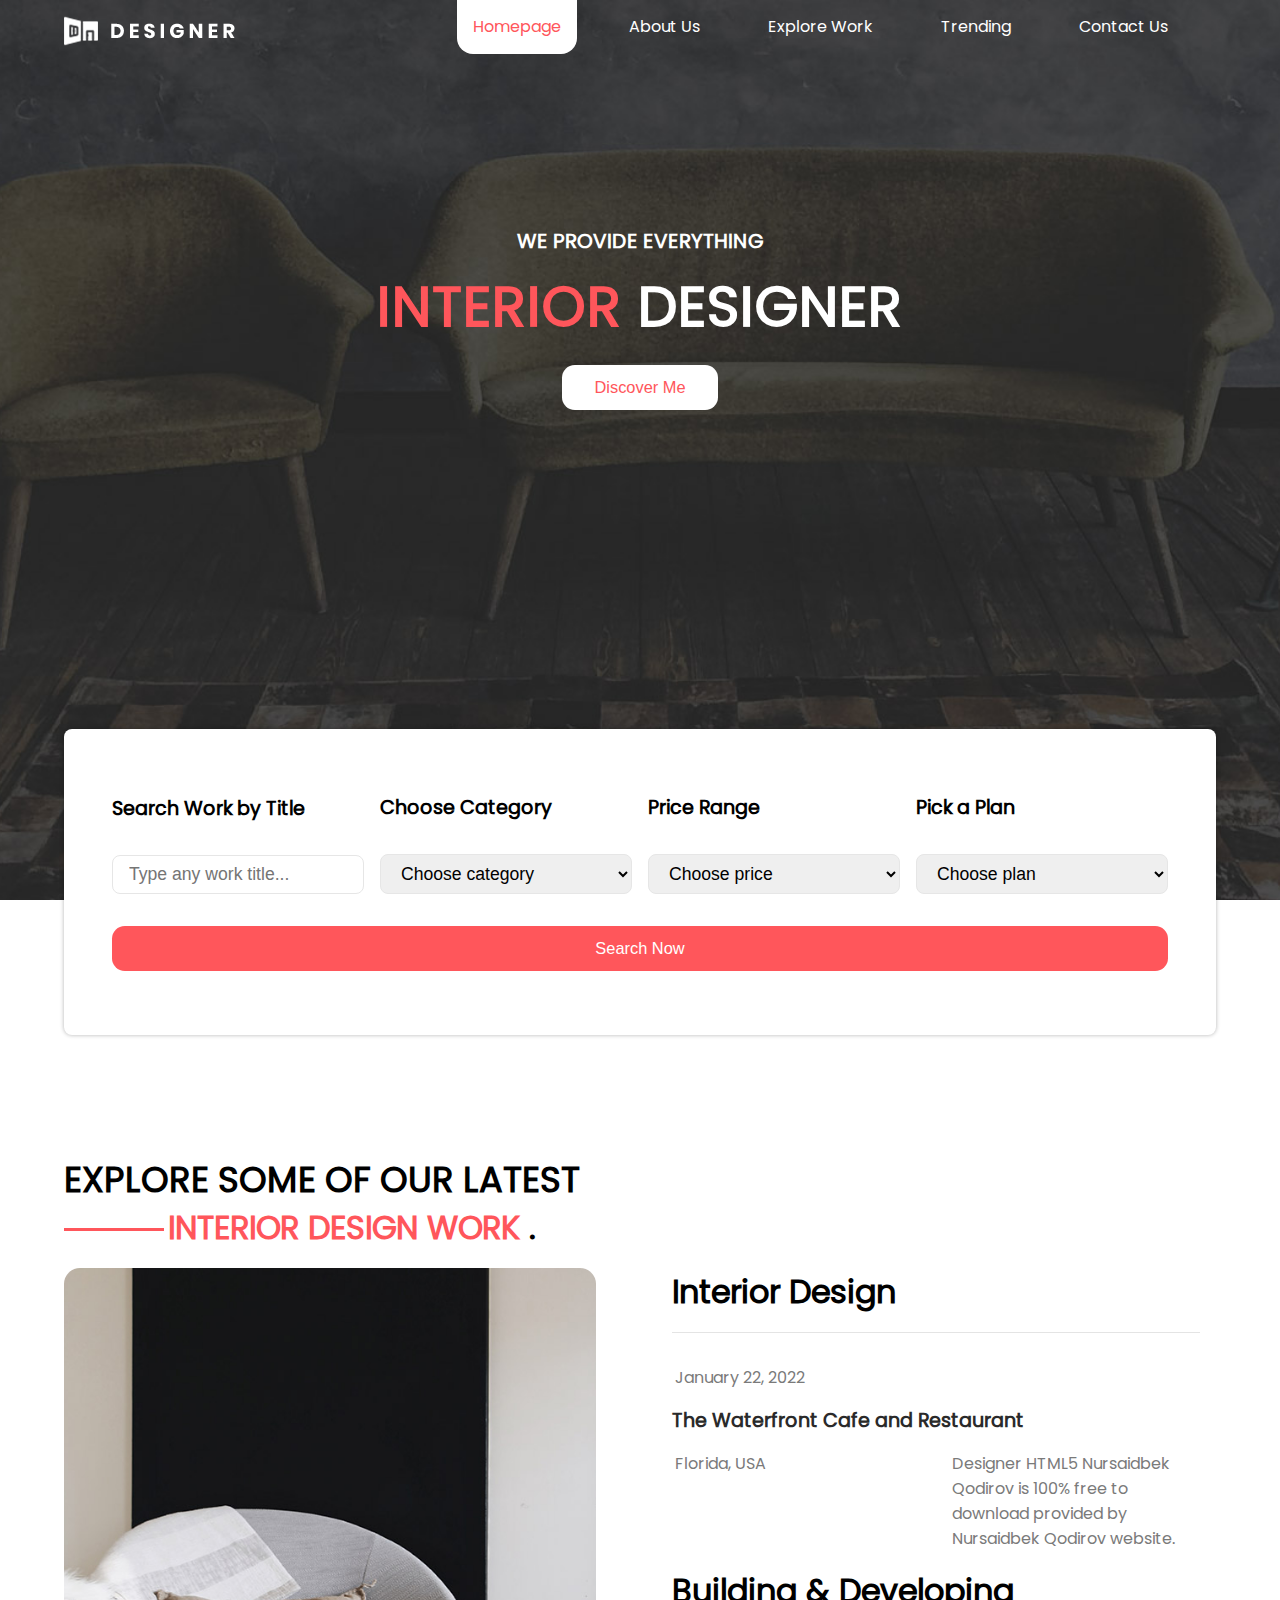
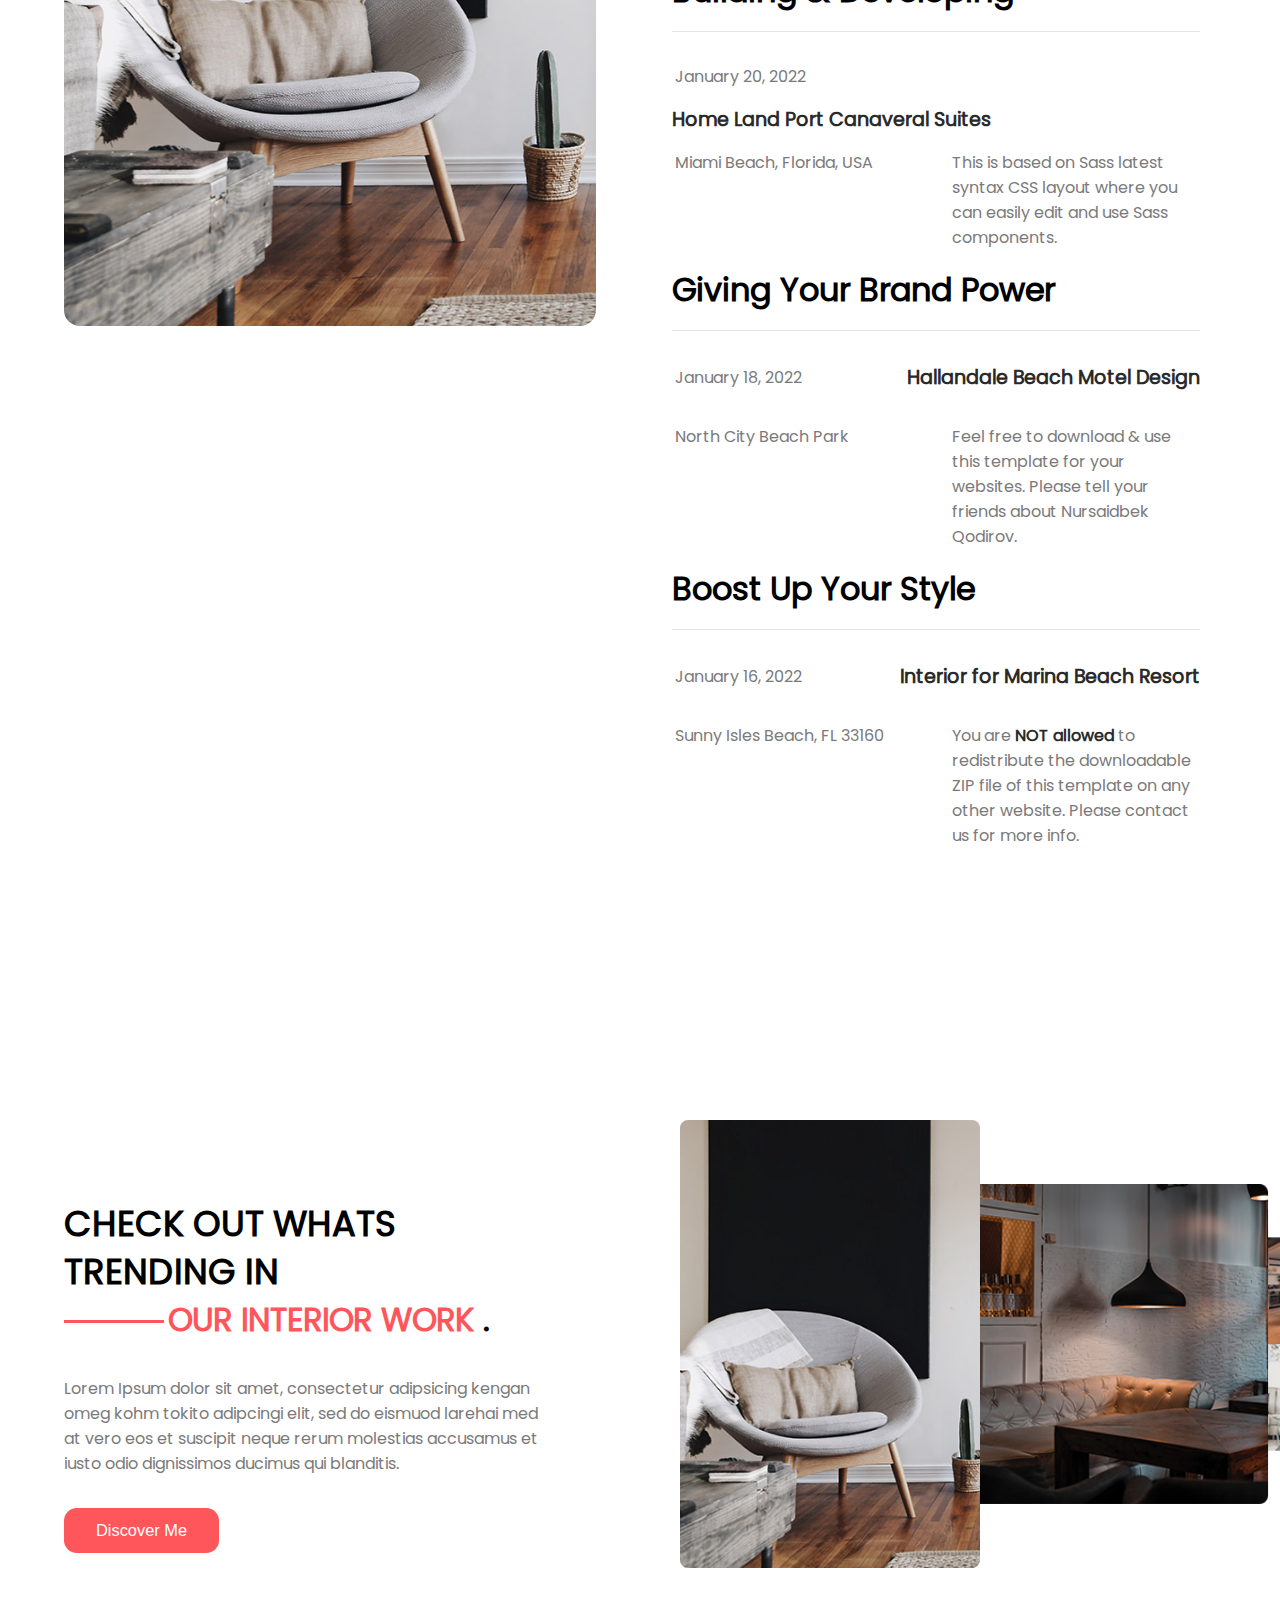
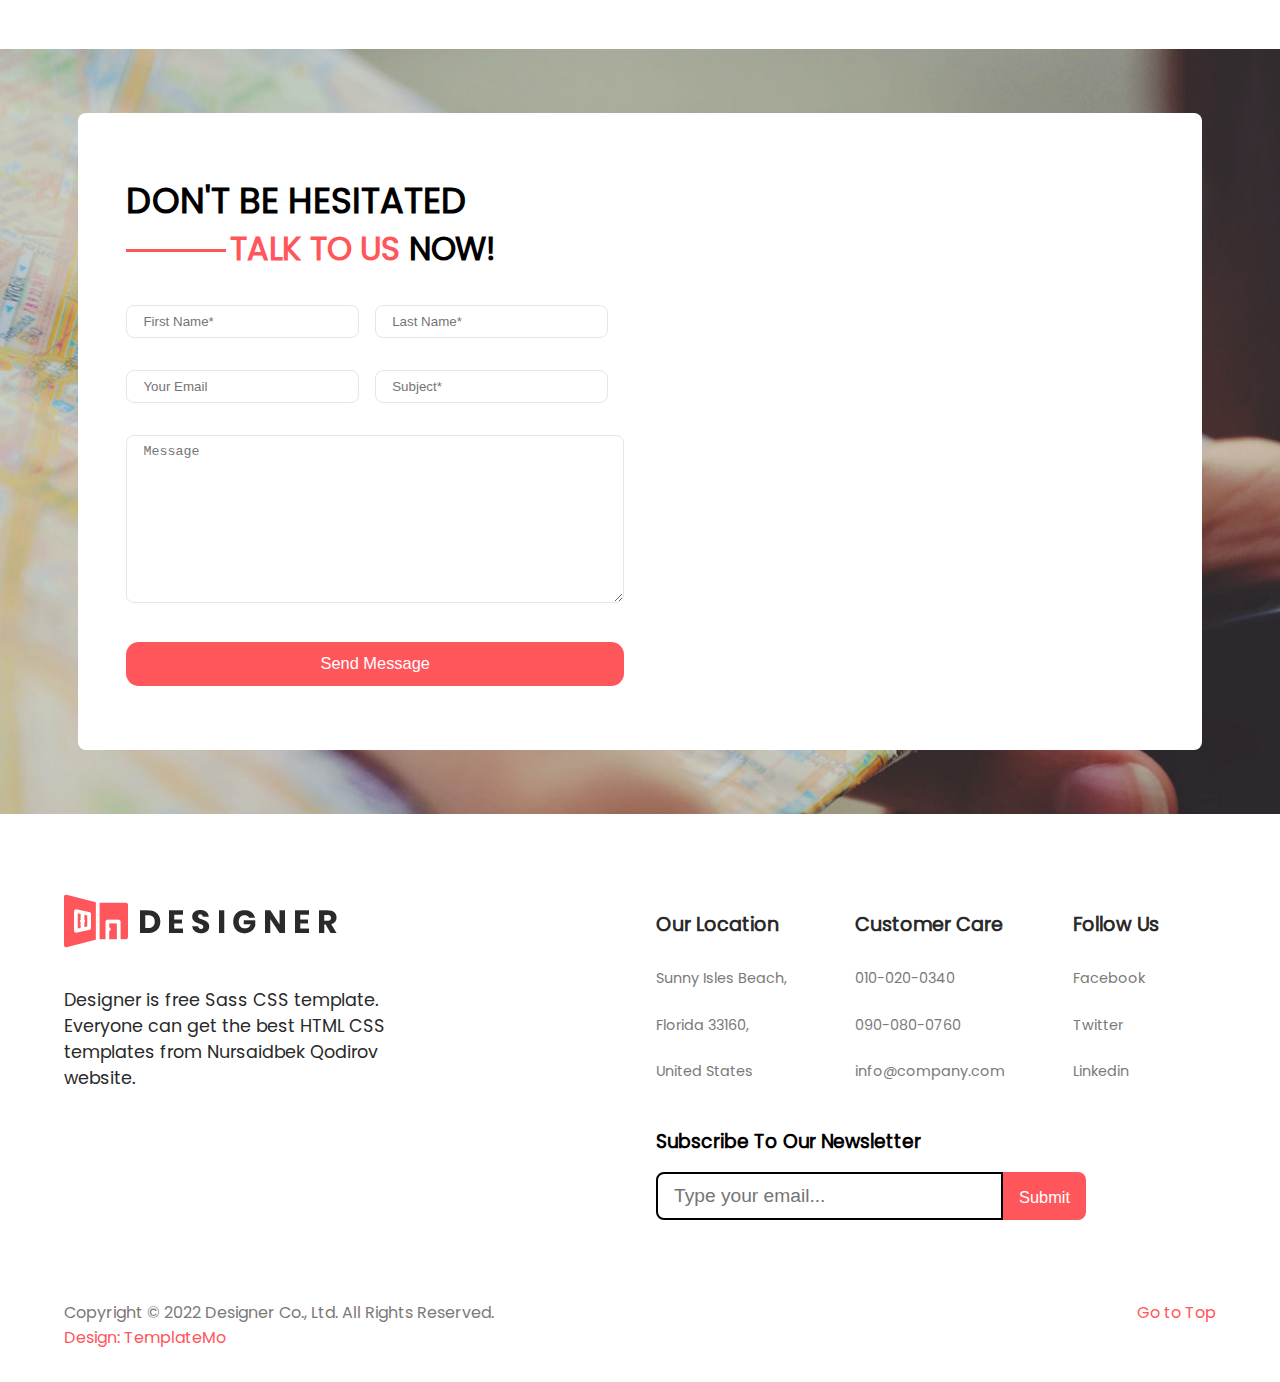
<file: index.html>
<!DOCTYPE html>
<html lang="en">
  <head>
    <meta charset="UTF-8" />
    <meta http-equiv="X-UA-Compatible" content="IE=edge" />
    <meta name="viewport" content="width=device-width, initial-scale=1.0" />

    <!-- Font Awesome -->
    <link
      rel="stylesheet"
      href="https://cdnjs.cloudflare.com/ajax/libs/font-awesome/6.4.2/css/all.min.css"
      integrity="sha512-z3gLpd7yknf1YoNbCzqRKc4qyor8gaKU1qmn+CShxbuBusANI9QpRohGBreCFkKxLhei6S9CQXFEbbKuqLg0DA=="
      crossorigin="anonymous"
      referrerpolicy="no-referrer"
    />
    <!-- CSS link -->
    <link rel="stylesheet" href="./assets/sass/style.css" />
    <title>Designer | Sass Template</title>
  </head>
  <body>
    <!-- Header section start -->
    <div class="header header">
      <!-- Navbar section start -->
      <nav class="nav">
        <div class="container">
          <div class="logo">
            <img
              src="./assets/images/white-logo.png"
              alt="Logo"
              class="logo-img"
            />
          </div>
          <div class="nav-list">
            <a href="./index.html" class="nav-list-link active">Homepage</a>
            <a href="./about.html" class="nav-list-link">About Us</a>
            <a href="./explore.html" class="nav-list-link">Explore Work</a>
            <a href="./trending.html" class="nav-list-link">Trending</a>
            <a href="./contact.html" class="nav-list-link">Contact Us</a>
          </div>
          <div class="burger">
            <i class="fa-solid fa-bars"></i>
          </div>
        </div>
      </nav>
      <!-- Navbar section end -->
      <!-- Home section start -->
      <section class="home">
        <div class="page-start">
          <p class="page-secondary-text">WE PROVIDE EVERYTHING</p>
          <h1 class="page-title"><span>INTERIOR</span> DESIGNER</h1>
          <button class="white-btn">
            <a href="#">Discover Me</a>
          </button>
        </div>
        <form class="form container">
          <div class="main-content">
            <div class="form-group">
              <label for="text" class="form-label">Search Work by Title</label>
              <input
                type="text"
                id="text"
                class="form-control"
                placeholder="Type any work title..."
              />
            </div>
            <div class="form-group">
              <label for="dropdown1" class="form-label">Choose Category</label>
              <select name="#" id="dropdown1" class="form-control">
                <option value="value1">Choose category</option>
                <option value="value2">Interior Design</option>
                <option value="value3">Exterior Design</option>
                <option value="value4">New Ideas</option>
                <option value="value5">Trendy Design</option>
              </select>
            </div>
            <div class="form-group">
              <label for="dropdown2" class="form-label">Price Range</label>
              <select name="#" id="dropdown2" class="form-control">
                <option value="option1">Choose price</option>
                <option value="option2">$100 - $250</option>
                <option value="option3">$250 - $500</option>
                <option value="option4">$500 - $1000</option>
                <option value="option5">$1000 +</option>
              </select>
            </div>
            <div class="form-group">
              <label for="dropdown3" class="form-label">Pick a Plan</label>
              <select name="#" id="dropdown3" class="form-control">
                <option value="options1">Choose plan</option>
                <option value="options2">Standard</option>
                <option value="options3">Professional</option>
                <option value="options4">Golden</option>
                <option value="options5">Premium</option>
              </select>
            </div>
          </div>
          <button class="btn">
            <a href="#">Search Now</a>
          </button>
        </form>
      </section>
      <!-- Home section end -->
    </div>
    <!-- Header section end -->
    <!-- Work section start -->
    <section class="work container">
      <div class="section-start">
        <h1 class="section-title">EXPLORE SOME OF OUR LATEST</h1>
        <p class="section-text">
          INTERIOR DESIGN WORK <span class="section-fullstop">.</span>
        </p>
      </div>
      <div class="content">
        <div class="content-img">
          <img src="./assets/images/explore-work-left-image.jpg" alt="img" />
        </div>
        <div class="content-text">
          <h1 class="title">Interior Design</h1>
          <p class="text">
            <i class="fa-solid fa-calendar-days"></i>
            January 22, 2022
          </p>
          <a href="#" class="title-icon">
            The Waterfront Cafe and Restaurant
            <i class="fa-solid fa-right-long"></i>
          </a>
          <div class="par">
            <p class="text">
              <i class="fa-solid fa-map"></i>
              Florida, USA
            </p>
            <p class="text w-70">
              Designer HTML5 Nursaidbek Qodirov is 100% free to
              <br />
              download provided by Nursaidbek Qodirov website.
            </p>
          </div>
          <h1 class="title">Building & Developing</h1>
          <p class="text">
            <i class="fa-solid fa-calendar-days"></i>
            January 20, 2022
          </p>
          <a href="#" class="title-icon">
            Home Land Port Canaveral Suites
            <i class="fa-solid fa-right-long"></i>
          </a>
          <div class="par">
            <p class="text">
              <i class="fa-solid fa-map"></i>
              Miami Beach, Florida, USA
            </p>
            <p class="text w-70">
              This is based on Sass latest syntax CSS layout where you can
              easily edit and use Sass components.
            </p>
          </div>
          <h1 class="title">Giving Your Brand Power</h1>
          <div class="par-2">
            <p class="text">
              <i class="fa-solid fa-calendar-days"></i>
              January 18, 2022
            </p>
            <a href="#" class="title-icon">
              Hallandale Beach Motel Design
              <i class="fa-solid fa-right-long"></i>
            </a>
          </div>
          <div class="par">
            <p class="text">
              <i class="fa-solid fa-map"></i>
              North City Beach Park
            </p>
            <p class="text w-70">
              Feel free to download & use this template for your websites.
              Please tell your friends about Nursaidbek Qodirov.
            </p>
          </div>
          <h1 class="title">Boost Up Your Style</h1>
          <div class="par-2">
            <p class="text">
              <i class="fa-solid fa-calendar-days"></i>
              January 16, 2022
            </p>
            <a href="#" class="title-icon">
              Interior for Marina Beach Resort
              <i class="fa-solid fa-right-long"></i>
            </a>
          </div>
          <div class="par">
            <p class="text">
              <i class="fa-solid fa-map"></i>
              Sunny Isles Beach, FL 33160
            </p>
            <p class="text w-70">
              You are <span>NOT allowed</span> to redistribute the downloadable
              ZIP file of this template on any other website. Please contact us
              for more info.
            </p>
          </div>
        </div>
      </div>
    </section>
    <!-- Work section end -->
    <!-- Whatstrending section start -->
    <section class="whatstrending">
      <div class="content">
        <div class="content-text">
          <div class="section-start">
            <h1 class="section-title">CHECK OUT WHATS TRENDING IN</h1>
            <p class="section-text">
              OUR INTERIOR WORK
              <span class="section-fullstop">.</span>
            </p>
          </div>
          <p class="main-text">
            Lorem Ipsum dolor sit amet, consectetur adipsicing kengan omeg kohm
            tokito adipcingi elit, sed do eismuod larehai med at vero eos et
            suscipit neque rerum molestias accusamus et iusto odio dignissimos
            ducimus qui blanditis.
          </p>
          <button class="btn">
            <a href="#">Discover Me</a>
          </button>
        </div>
        <div class="content-img">
          <div class="main-img">
            <div class="descr">
              <h1 class="title">MODERNIZED INTERIOR</h1>
              <p class="text">Guest Room Decoration</p>
            </div>
          </div>
          <div class="second-img"></div>
        </div>
      </div>
    </section>
    <!-- Whatstrending section end -->
    <!-- Contact Section start -->
    <section class="contact">
      <div class="content container">
        <div class="content-text">
          <div class="section-start">
            <h1 class="section-title">DON'T BE HESITATED</h1>
            <p class="section-text">
              TALK TO US
              <span class="section-fullstop">NOW!</span>
            </p>
          </div>
          <form action="#" class="form">
            <div class="form-group">
              <input
                type="text"
                class="form-control"
                placeholder="First Name*"
              />
              <input
                type="text"
                class="form-control"
                placeholder="Last Name*"
              />
            </div>
            <div class="form-group">
              <input
                type="text"
                class="form-control"
                placeholder="Your Email"
              />
              <input type="text" class="form-control" placeholder="Subject*" />
            </div>
            <textarea
              cols="30"
              rows="10"
              class="form-control"
              placeholder="Message"
            ></textarea>
            <button class="form-btn">
              <a href="#">Send Message</a>
            </button>
          </form>
        </div>
        <div class="content-image">
          <iframe
            src="https://www.google.com/maps/embed?pb=!1m18!1m12!1m3!1d3072.5394187471625!2d66.9186086127865!3d39.63757317564198!2m3!1f0!2f0!3f0!3m2!1i1024!2i768!4f13.1!3m3!1m2!1s0x3f4d19a0eca604a7%3A0x81055face6a0c6af!2sGame%20Club%20Gigabyte!5e0!3m2!1sru!2s!4v1692157651025!5m2!1sru!2s"
            width="100%"
            height="500"
            style="border: 0"
            allowfullscreen=""
            loading="lazy"
            referrerpolicy="no-referrer-when-downgrade"
          ></iframe>
        </div>
      </div>
    </section>
    <!-- Contact Section end -->
    <!-- Footer section start -->
    <footer class="footer container">
      <div class="first-line">
        <div class="left-side">
          <div class="logo">
            <img src="./assets/images/footer-logo.png" alt="Logo" />
          </div>
          <p class="main-text">
            Designer is free Sass CSS template. Everyone can get the best HTML
            CSS templates from Nursaidbek Qodirov website.
          </p>
        </div>
        <div class="right-side">
          <ul class="foo-list">
            <li class="foo-list-item title">Our Location</li>
            <li class="foo-list-item">Sunny Isles Beach,</li>
            <li class="foo-list-item">Florida 33160,</li>
            <li class="foo-list-item">United States</li>
          </ul>
          <ul class="foo-list">
            <li class="foo-list-item title">Customer Care</li>
            <li class="foo-list-item">010-020-0340</li>
            <li class="foo-list-item">090-080-0760</li>
            <li class="foo-list-item">info@company.com</li>
          </ul>
          <ul class="foo-list">
            <li class="foo-list-item title">Follow Us</li>
            <li class="foo-list-item">
              <i class="fa-brands fa-facebook"></i> Facebook
            </li>
            <li class="foo-list-item">
              <i class="fa-brands fa-twitter"></i> Twitter
            </li>
            <li class="foo-list-item">
              <i class="fa-brands fa-linkedin"></i> Linkedin
            </li>
          </ul>
          <form class="form">
            <h3 class="form-title">Subscribe To Our Newsletter</h3>
            <div class="form-group">
              <input type="email" class="form-control" placeholder="Type your email..."/>
              <button class="form-btn">
                <a href="#">Submit <i class="fa-solid fa-right-long"></i></a>
              </button>
            </div>
          </form>
        </div>
      </div>
      <div class="bottom-line">
        <div class="left-side">
          <p class="text">
            Copyright © 2022 Designer Co., Ltd. All Rights Reserved.
          </p>
          <p class="link">
            <a href="#">Design: TemplateMo</a>
          </p>
        </div>
        <div class="right-side">
          <p class="top-link">
            <a href="#">Go to Top <i class="fa-solid fa-up-long"></i></a>
          </p>
        </div>
      </div>
    </footer>
    <!-- Footer section end -->
    <!-- Js link -->
    <script src="./assets/js/script.js"></script>
    <!-- End Js link -->
  </body>
</html>
</file>
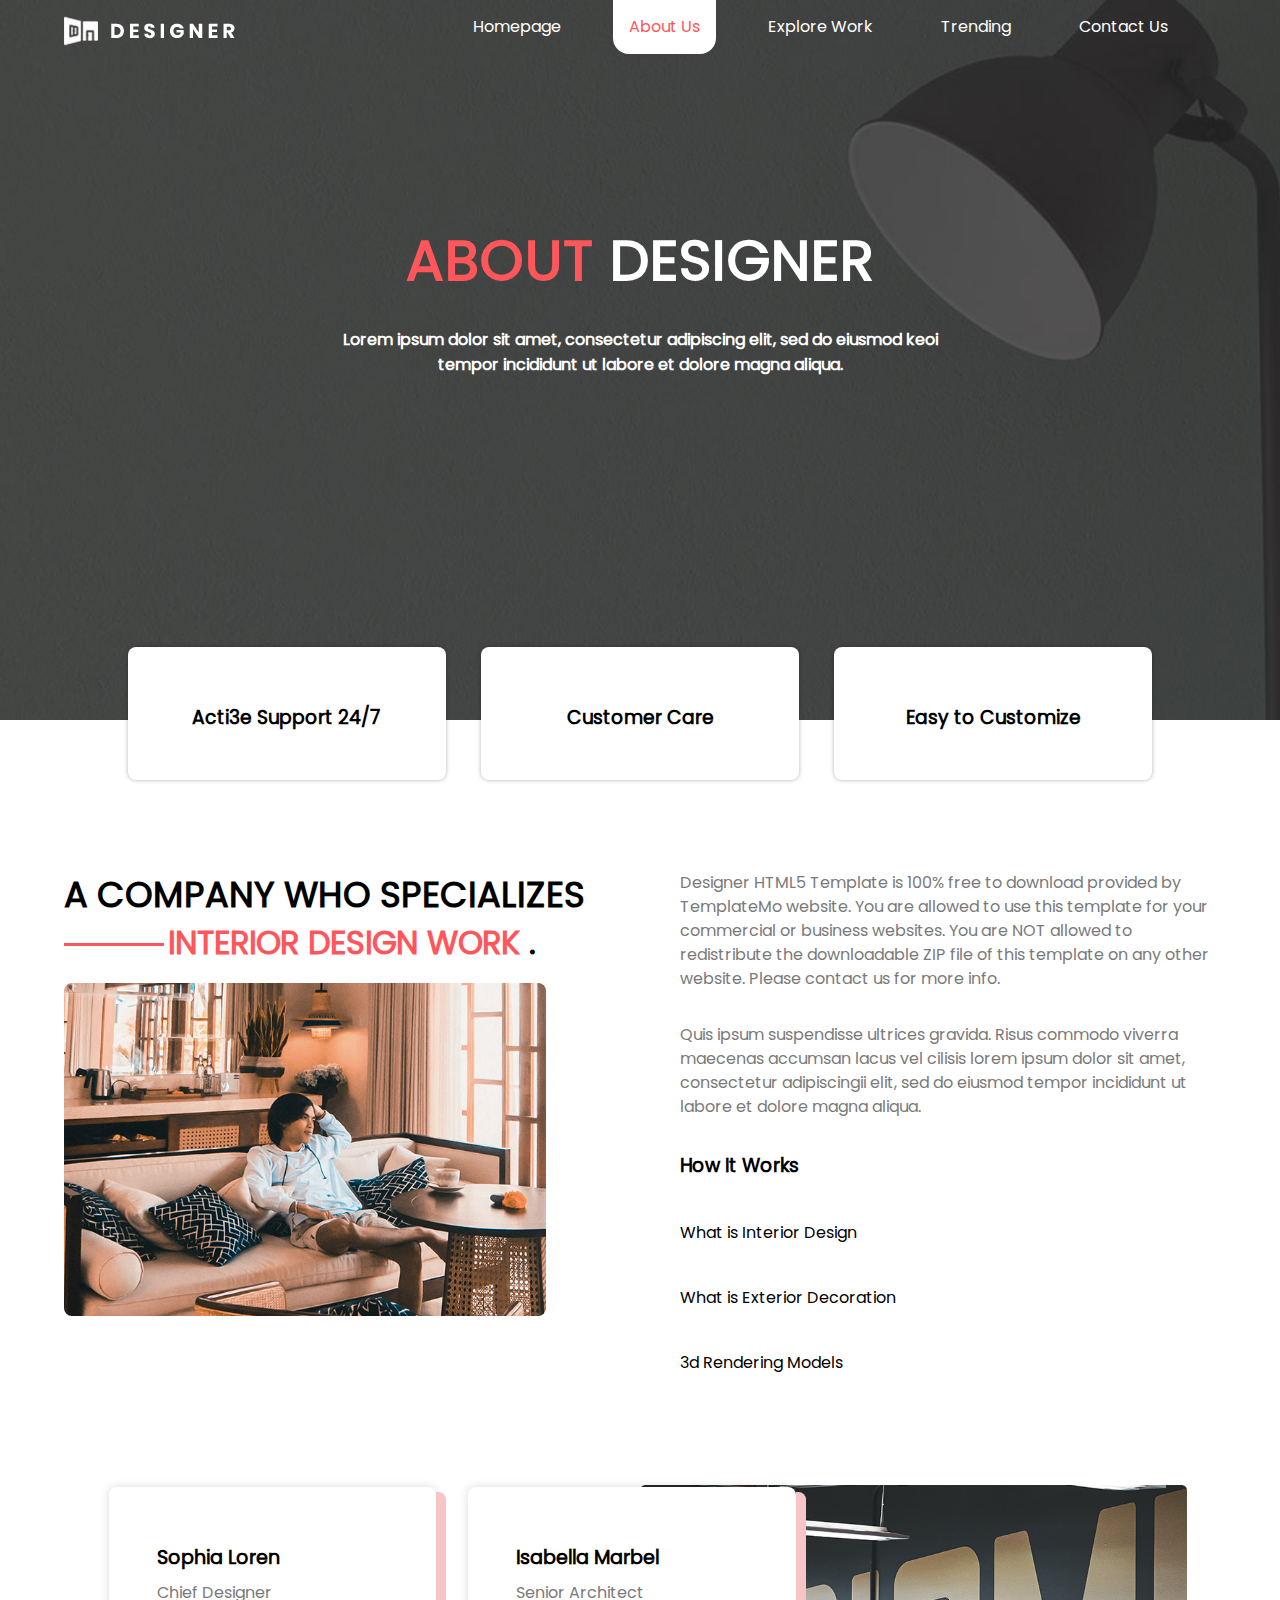
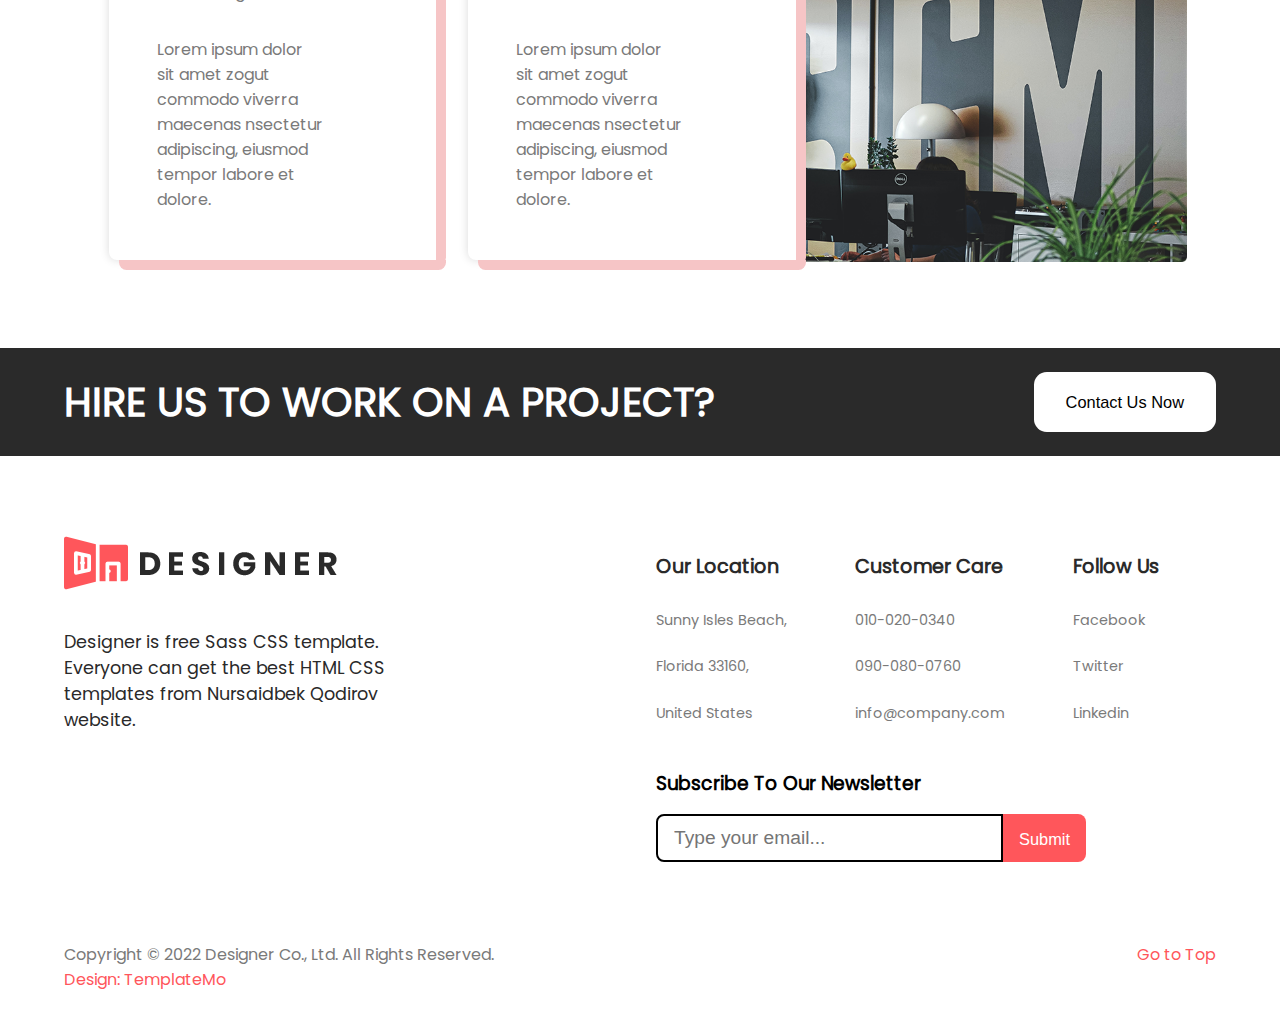
<file: about.html>
<!DOCTYPE html>
<html lang="en">
  <head>
    <meta charset="UTF-8" />
    <meta http-equiv="X-UA-Compatible" content="IE=edge" />
    <meta name="viewport" content="width=device-width, initial-scale=1.0" />

    <!-- Font Awesome -->
    <link
      rel="stylesheet"
      href="https://cdnjs.cloudflare.com/ajax/libs/font-awesome/6.4.2/css/all.min.css"
      integrity="sha512-z3gLpd7yknf1YoNbCzqRKc4qyor8gaKU1qmn+CShxbuBusANI9QpRohGBreCFkKxLhei6S9CQXFEbbKuqLg0DA=="
      crossorigin="anonymous"
      referrerpolicy="no-referrer"
    />
    <!-- CSS link -->
    <link rel="stylesheet" href="./assets/sass/style.css" />
    <title>Designer | Sass Template</title>
  </head>
  <body>
    <main class="about">
      <!-- Header section start -->
      <div class="header header">
        <!-- Navbar section start -->
        <nav class="nav">
          <div class="container">
            <div class="logo">
              <img
                src="./assets/images/white-logo.png"
                alt="Logo"
                class="logo-img"
              />
            </div>
            <div class="nav-list">
              <a href="./index.html" class="nav-list-link">Homepage</a>
              <a href="./about.html" class="nav-list-link active">About Us</a>
              <a href="./explore.html" class="nav-list-link">Explore Work</a>
              <a href="./trending.html" class="nav-list-link">Trending</a>
              <a href="./contact.html" class="nav-list-link">Contact Us</a>
            </div>
            <div class="burger">
              <i class="fa-solid fa-bars"></i>
            </div>
          </div>
        </nav>
        <!-- Navbar section end -->
        <!-- Home section start -->
        <section class="home">
          <div class="page-start">
            <h1 class="page-title"><span>ABOUT</span> DESIGNER</h1>
            <p class="page-secondary-text">
              Lorem ipsum dolor sit amet, consectetur adipiscing elit, sed do
              eiusmod keoi tempor incididunt ut labore et dolore magna aliqua.
            </p>
          </div>
          <form class="form container about_form">
            <div class="main-content">
              <div class="form-group">
                <div class="icon">
                  <i class="fa-solid fa-headset"></i>
                </div>
                <h3 class="from-title">Acti3e Support 24/7</h3>
              </div>
              <div class="form-group">
                <div class="icon">
                  <i class="fa-solid fa-user"></i>
                </div>
                <h3 class="from-title">Customer Care</h3>
              </div>
              <div class="form-group">
                <div class="icon">
                  <i class="fa-solid fa-user-pen"></i>
                </div>
                <h3 class="from-title">Easy to Customize</h3>
              </div>
            </div>
          </form>
        </section>
        <!-- Home section end -->
      </div>
      <!-- Header section end -->
      <!-- interior section start -->
      <section class="interior container">
        <div class="left-side">
          <div class="section-start">
            <h1 class="section-title">A COMPANY WHO SPECIALIZES</h1>
            <p class="section-text">
              INTERIOR DESIGN WORK <span class="section-fullstop">.</span>
            </p>
          </div>
          <div class="img-design">
            <img src="./assets/images/interior-design-left-image.jpg" alt="" />
          </div>
        </div>
        <div class="right_side">
          <p class="main-text">
            Designer HTML5 Template is 100% free to download provided by
            TemplateMo website. You are allowed to use this template for your
            commercial or business websites. You are <span>NOT allowed</span> to
            redistribute the downloadable ZIP file of this template on any other
            website. Please contact us for more info.
          </p>
          <p class="main-text">
            Quis ipsum suspendisse ultrices gravida. Risus commodo viverra
            maecenas accumsan lacus vel cilisis lorem ipsum dolor sit amet,
            consectetur adipiscingii elit, sed do eiusmod tempor incididunt ut
            labore et dolore magna aliqua.
          </p>
          <h3 class="title">How It Works</h3>
          <div class="dropdown">
            <div class="dropdown-item">
              <p class="title">What is Interior Design</p>
              <div class="icon"><i class="fa-solid fa-chevron-up"></i></div>
            </div>
            <div class="dropdown-item">
              <p class="title">What is Exterior Decoration</p>
              <div class="icon"><i class="fa-solid fa-chevron-up"></i></div>
            </div>
            <div class="dropdown-item">
              <p class="title">3d Rendering Models</p>
              <div class="icon"><i class="fa-solid fa-chevron-up"></i></div>
            </div>
          </div>
        </div>
      </section>
      <!-- interior section end -->
      <!-- Testimonials section start -->
      <section class="testimonials container">
        <div class="main-content">
          <div class="items">
            <div class="item">
              <h4 class="name">Sophia Loren</h4>
              <p class="pro">Chief Designer</p>
              <div class="icons">
                <i class="fa-solid fa-star"></i>
                <i class="fa-solid fa-star"></i>
                <i class="fa-solid fa-star"></i>
              </div>
              <p class="main-text">
                Lorem ipsum dolor sit amet zogut commodo viverra maecenas
                nsectetur adipiscing, eiusmod tempor labore et dolore.
              </p>
              <i class="fa-regular fa-message message"></i>
            </div>
            <div class="item">
              <h4 class="name">Isabella Marbel</h4>
              <p class="pro">Senior Architect</p>
              <div class="icons">
                <i class="fa-solid fa-star"></i>
                <i class="fa-solid fa-star"></i>
                <i class="fa-solid fa-star"></i>
              </div>
              <p class="main-text">
                Lorem ipsum dolor sit amet zogut commodo viverra maecenas
                nsectetur adipiscing, eiusmod tempor labore et dolore.
              </p>
              <i class="fa-regular fa-message message"></i>
            </div>
          </div>
        </div>
      </section>
      <!-- Testimonials section end -->
      <!-- Footer section start -->
      <div class="top_footer">
        <h1 class="title_foo">HIRE US TO WORK ON A PROJECT?</h1>
        <button class="btn"><a href="#">Contact Us Now</a></button>
      </div>
      <footer class="footer container">
        <div class="first-line">
          <div class="left-side">
            <div class="logo">
              <img src="./assets/images/footer-logo.png" alt="Logo" />
            </div>
            <p class="main-text">
              Designer is free Sass CSS template. Everyone can get the best HTML
              CSS templates from Nursaidbek Qodirov website.
            </p>
          </div>
          <div class="right-side">
            <ul class="foo-list">
              <li class="foo-list-item title">Our Location</li>
              <li class="foo-list-item">Sunny Isles Beach,</li>
              <li class="foo-list-item">Florida 33160,</li>
              <li class="foo-list-item">United States</li>
            </ul>
            <ul class="foo-list">
              <li class="foo-list-item title">Customer Care</li>
              <li class="foo-list-item">010-020-0340</li>
              <li class="foo-list-item">090-080-0760</li>
              <li class="foo-list-item">info@company.com</li>
            </ul>
            <ul class="foo-list">
              <li class="foo-list-item title">Follow Us</li>
              <li class="foo-list-item">
                <i class="fa-brands fa-facebook"></i> Facebook
              </li>
              <li class="foo-list-item">
                <i class="fa-brands fa-twitter"></i> Twitter
              </li>
              <li class="foo-list-item">
                <i class="fa-brands fa-linkedin"></i> Linkedin
              </li>
            </ul>
            <form class="form">
              <h3 class="form-title">Subscribe To Our Newsletter</h3>
              <div class="form-group">
                <input
                  type="email"
                  class="form-control"
                  placeholder="Type your email..."
                />
                <button class="form-btn">
                  <a href="#">Submit <i class="fa-solid fa-right-long"></i></a>
                </button>
              </div>
            </form>
          </div>
        </div>
        <div class="bottom-line">
          <div class="left-side">
            <p class="text">
              Copyright © 2022 Designer Co., Ltd. All Rights Reserved.
            </p>
            <p class="link">
              <a href="#">Design: TemplateMo</a>
            </p>
          </div>
          <div class="right-side">
            <p class="top-link">
              <a href="#">Go to Top <i class="fa-solid fa-up-long"></i></a>
            </p>
          </div>
        </div>
      </footer>
      <!-- Footer section end -->
    </main>
    <!-- Js link -->
    <script src="./assets/js/script.js"></script>
    <!-- End Js link -->
  </body>
</html>
</file>
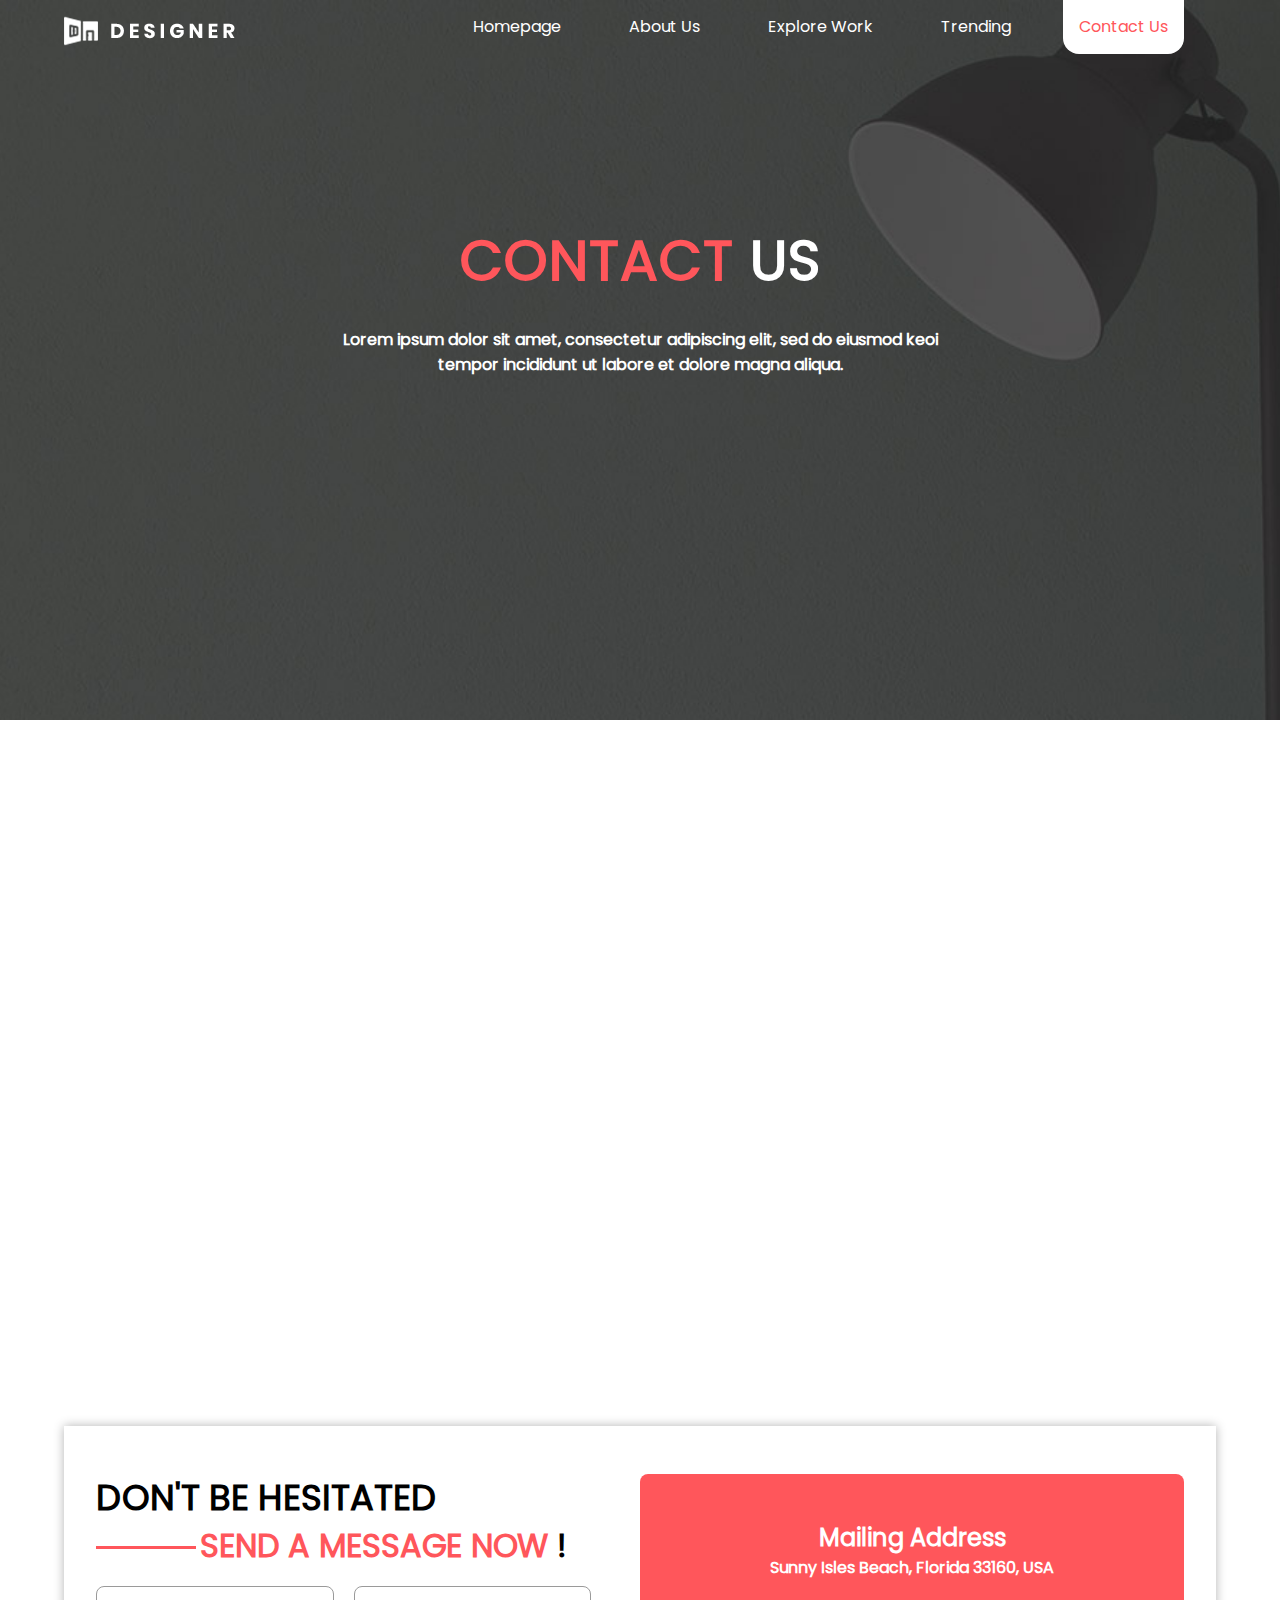
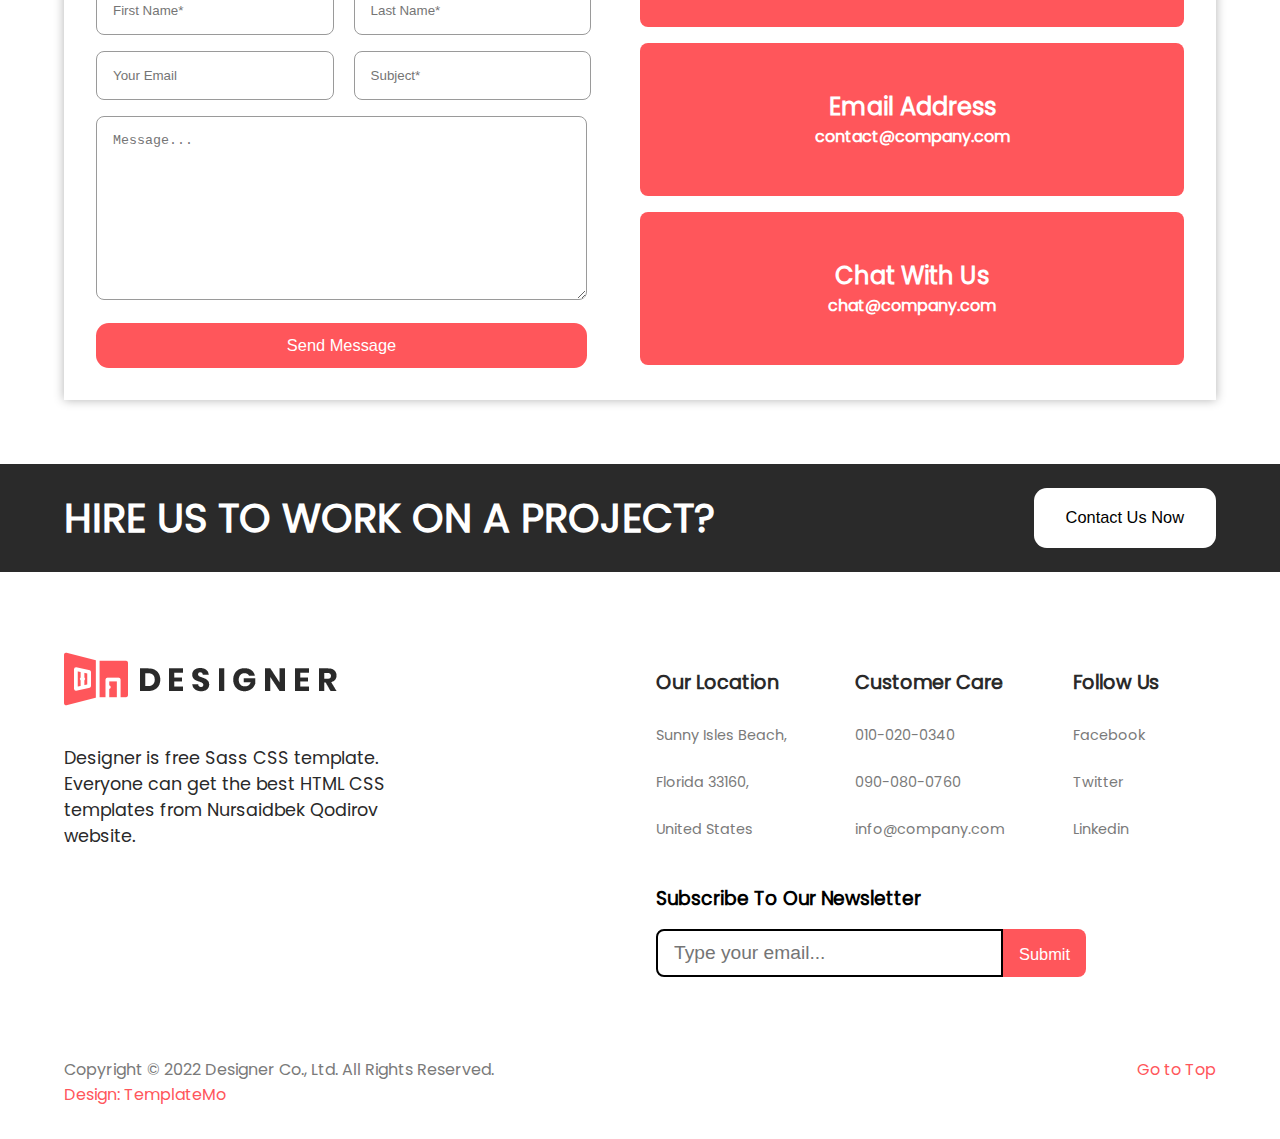
<file: contact.html>
<!DOCTYPE html>
<html lang="en">
  <head>
    <meta charset="UTF-8" />
    <meta http-equiv="X-UA-Compatible" content="IE=edge" />
    <meta name="viewport" content="width=device-width, initial-scale=1.0" />

    <!-- Font Awesome -->
    <link
      rel="stylesheet"
      href="https://cdnjs.cloudflare.com/ajax/libs/font-awesome/6.4.2/css/all.min.css"
      integrity="sha512-z3gLpd7yknf1YoNbCzqRKc4qyor8gaKU1qmn+CShxbuBusANI9QpRohGBreCFkKxLhei6S9CQXFEbbKuqLg0DA=="
      crossorigin="anonymous"
      referrerpolicy="no-referrer"
    />
    <!-- CSS link -->
    <link rel="stylesheet" href="./assets/sass/style.css" />
    <title>Designer | Sass Template</title>
  </head>
  <body>
    <main class="contactsection">
      <!-- Header section start -->
      <div class="header header">
        <!-- Navbar section start -->
        <nav class="nav">
          <div class="container">
            <div class="logo">
              <img
                src="./assets/images/white-logo.png"
                alt="Logo"
                class="logo-img"
              />
            </div>
            <div class="nav-list">
              <a href="./index.html" class="nav-list-link">Homepage</a>
              <a href="./about.html" class="nav-list-link">About Us</a>
              <a href="./explore.html" class="nav-list-link">Explore Work</a>
              <a href="./trending.html" class="nav-list-link">Trending</a>
              <a href="./contact.html" class="nav-list-link active"
                >Contact Us</a
              >
            </div>
            <div class="burger">
              <i class="fa-solid fa-bars"></i>
            </div>
          </div>
        </nav>
        <!-- Navbar section end -->
        <!-- Home section start -->
        <section class="home">
          <div class="page-start">
            <h1 class="page-title"><span>CONTACT </span>US</h1>
            <p class="page-secondary-text">
              Lorem ipsum dolor sit amet, consectetur adipiscing elit, sed do
              eiusmod keoi tempor incididunt ut labore et dolore magna aliqua.
            </p>
          </div>
        </section>
        <!-- Home section end -->
      </div>
      <!-- Header section end -->
      <!-- Main content in contact section -->
      <div class="main-content container">
        <section class="contactmain">
          <div class="content-image">
            <iframe
              src="https://www.google.com/maps/embed?pb=!1m18!1m12!1m3!1d3072.5394187471625!2d66.9186086127865!3d39.63757317564198!2m3!1f0!2f0!3f0!3m2!1i1024!2i768!4f13.1!3m3!1m2!1s0x3f4d19a0eca604a7%3A0x81055face6a0c6af!2sGame%20Club%20Gigabyte!5e0!3m2!1sru!2s!4v1692157651025!5m2!1sru!2s"
              width="100%"
              height="500"
              style="border: 0"
              allowfullscreen=""
              loading="lazy"
              referrerpolicy="no-referrer-when-downgrade"
            ></iframe>
          </div>
          <div class="content-text">
            <div class="text">
              <div class="section">
                <div class="section-start">
                  <h1 class="section-title">DON'T BE HESITATED</h1>
                  <p class="section-text">
                    SEND A MESSAGE NOW
                    <span class="section-fullstop">! </span>
                  </p>
                </div>
              </div>
              <form action="#" class="contact-form">
                <div class="form-group">
                  <input
                    type="text"
                    class="form-control"
                    placeholder="First Name*"
                  />
                  <input
                    type="text"
                    class="form-control"
                    placeholder="Last Name*"
                  />
                </div>
                <div class="form-group">
                  <input
                    type="text"
                    class="form-control"
                    placeholder="Your Email"
                  />
                  <input
                    type="text"
                    class="form-control"
                    placeholder="Subject*"
                  />
                </div>
                <textarea
                  name="#"
                  id=""
                  cols="30"
                  rows="10"
                  class="textarea"
                  placeholder="Message..."
                ></textarea>
                <button class="form-btn">
                  <a href="#">Send Message</a>
                </button>
              </form>
            </div>
            <div class="links">
              <div class="link">
                <i class="fa-solid fa-user"></i>
                <h2 class="name">Mailing Address</h2>
                <p class="main-link">Sunny Isles Beach, Florida 33160, USA</p>
              </div>
              <div class="link">
                <i class="fa-solid fa-envelope"></i>
                <h2 class="name">Email Address</h2>
                <p class="main-link">contact@company.com</p>
              </div>
              <div class="link">
                <i class="fa-regular fa-comments"></i>
                <h2 class="name">Chat With Us</h2>
                <p class="main-link">chat@company.com</p>
              </div>
            </div>
          </div>
        </section>
      </div>
      <!-- Main content in contact section -->
      <!-- Footer section start -->
      <div class="top_footer">
        <h1 class="title_foo">HIRE US TO WORK ON A PROJECT?</h1>
        <button class="btn"><a href="#">Contact Us Now</a></button>
      </div>
      <footer class="footer container">
        <div class="first-line">
          <div class="left-side">
            <div class="logo">
              <img src="./assets/images/footer-logo.png" alt="Logo" />
            </div>
            <p class="main-text">
              Designer is free Sass CSS template. Everyone can get the best HTML
              CSS templates from Nursaidbek Qodirov website.
            </p>
          </div>
          <div class="right-side">
            <ul class="foo-list">
              <li class="foo-list-item title">Our Location</li>
              <li class="foo-list-item">Sunny Isles Beach,</li>
              <li class="foo-list-item">Florida 33160,</li>
              <li class="foo-list-item">United States</li>
            </ul>
            <ul class="foo-list">
              <li class="foo-list-item title">Customer Care</li>
              <li class="foo-list-item">010-020-0340</li>
              <li class="foo-list-item">090-080-0760</li>
              <li class="foo-list-item">info@company.com</li>
            </ul>
            <ul class="foo-list">
              <li class="foo-list-item title">Follow Us</li>
              <li class="foo-list-item">
                <i class="fa-brands fa-facebook"></i> Facebook
              </li>
              <li class="foo-list-item">
                <i class="fa-brands fa-twitter"></i> Twitter
              </li>
              <li class="foo-list-item">
                <i class="fa-brands fa-linkedin"></i> Linkedin
              </li>
            </ul>
            <form class="form">
              <h3 class="form-title">Subscribe To Our Newsletter</h3>
              <div class="form-group">
                <input
                  type="email"
                  class="form-control"
                  placeholder="Type your email..."
                />
                <button class="form-btn">
                  <a href="#">Submit <i class="fa-solid fa-right-long"></i></a>
                </button>
              </div>
            </form>
          </div>
        </div>
        <div class="bottom-line">
          <div class="left-side">
            <p class="text">
              Copyright © 2022 Designer Co., Ltd. All Rights Reserved.
            </p>
            <p class="link">
              <a href="#">Design: TemplateMo</a>
            </p>
          </div>
          <div class="right-side">
            <p class="top-link">
              <a href="#">Go to Top <i class="fa-solid fa-up-long"></i></a>
            </p>
          </div>
        </div>
      </footer>
      <!-- Footer section end -->
    </main>
    <!-- Js link -->
    <script src="./assets/js/script.js"></script>
    <!-- /Js link -->
  </body>
</html>
</file>
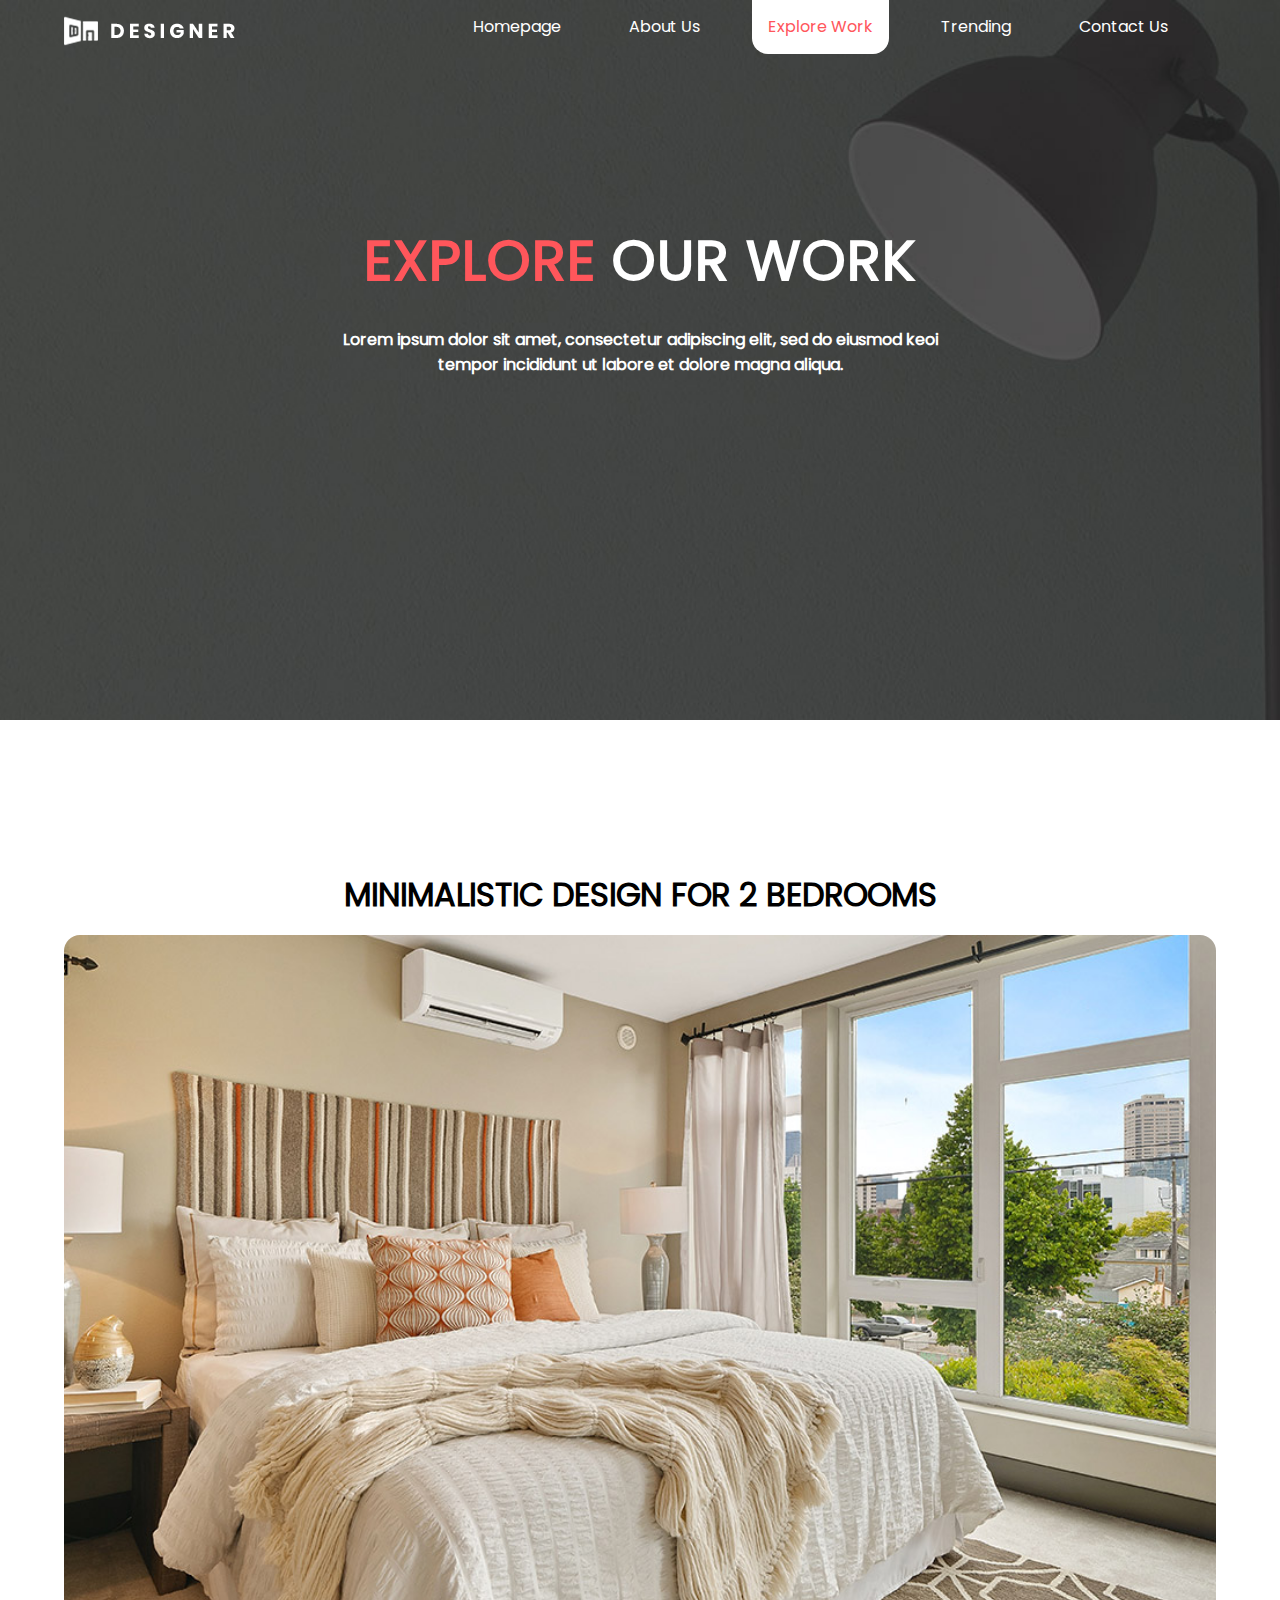
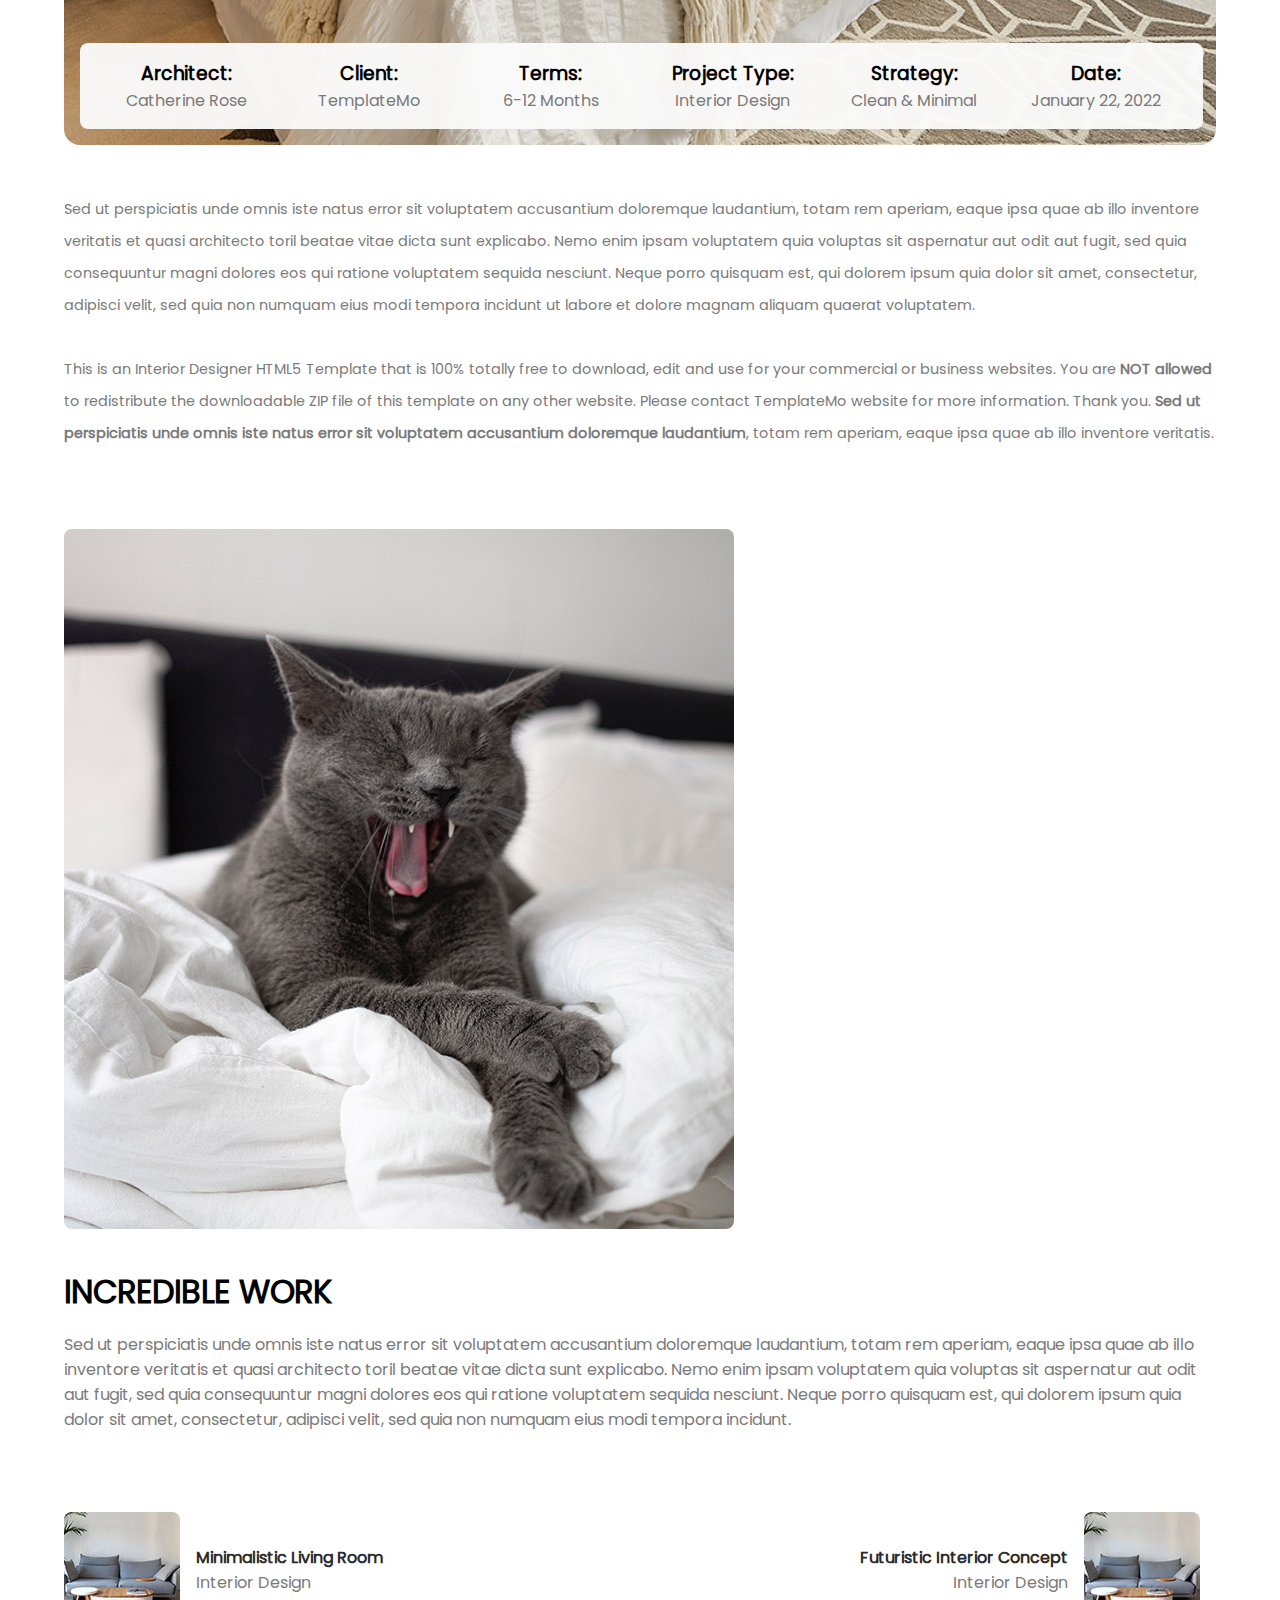
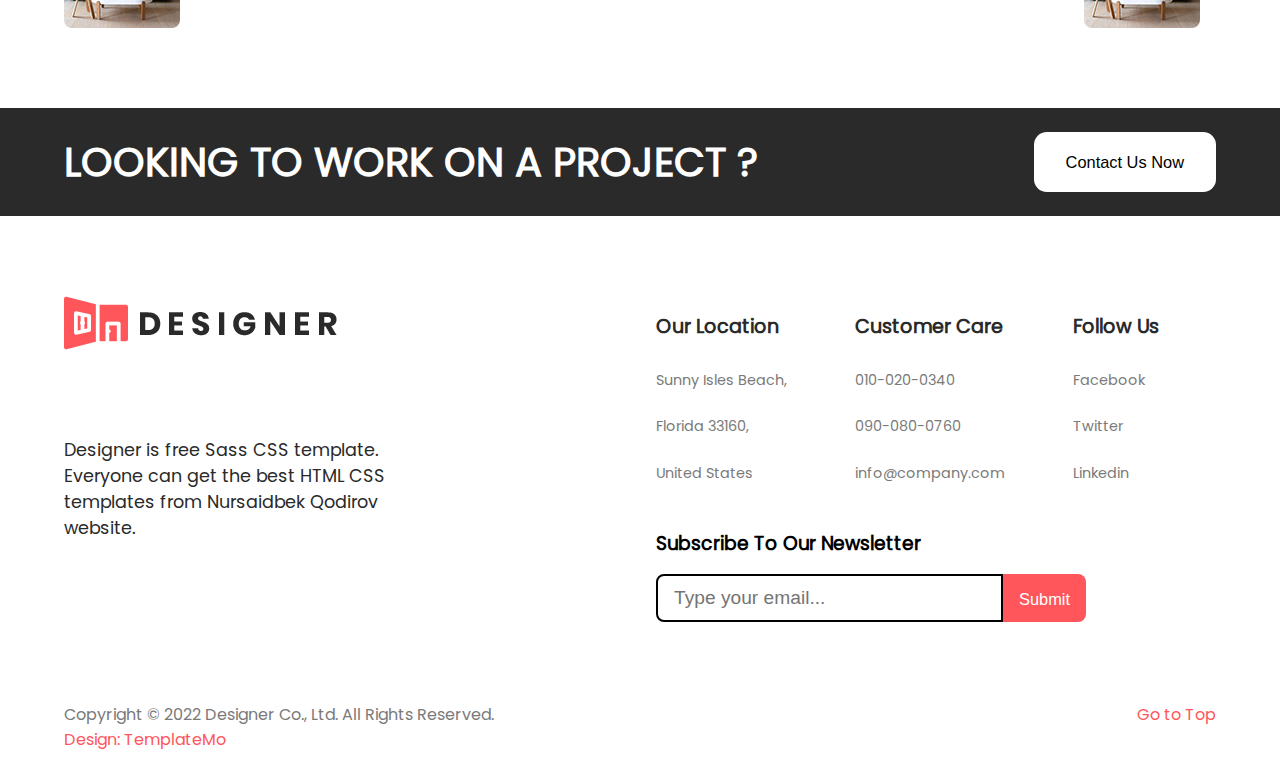
<file: explore.html>
<!DOCTYPE html>
<html lang="en">
  <head>
    <meta charset="UTF-8" />
    <meta http-equiv="X-UA-Compatible" content="IE=edge" />
    <meta name="viewport" content="width=device-width, initial-scale=1.0" />

    <!-- Font Awesome -->
    <link
      rel="stylesheet"
      href="https://cdnjs.cloudflare.com/ajax/libs/font-awesome/6.4.2/css/all.min.css"
      integrity="sha512-z3gLpd7yknf1YoNbCzqRKc4qyor8gaKU1qmn+CShxbuBusANI9QpRohGBreCFkKxLhei6S9CQXFEbbKuqLg0DA=="
      crossorigin="anonymous"
      referrerpolicy="no-referrer"
    />
    <!-- CSS link -->
    <link rel="stylesheet" href="./assets/sass/style.css" />
    <title>Designer | Sass Template</title>
  </head>
  <body>
    <main class="explore">
      <!-- Header section start -->
      <div class="header header">
        <!-- Navbar section start -->
        <nav class="nav">
          <div class="container">
            <div class="logo">
              <img
                src="./assets/images/white-logo.png"
                alt="Logo"
                class="logo-img"
              />
            </div>
            <div class="nav-list">
              <a href="./index.html" class="nav-list-link">Homepage</a>
              <a href="./about.html" class="nav-list-link">About Us</a>
              <a href="./explore.html" class="nav-list-link active"
                >Explore Work</a
              >
              <a href="./trending.html" class="nav-list-link">Trending</a>
              <a href="./contact.html" class="nav-list-link">Contact Us</a>
            </div>
            <div class="burger">
              <i class="fa-solid fa-bars"></i>
            </div>
          </div>
        </nav>
        <!-- Navbar section end -->
        <!-- Home section start -->
        <section class="home">
          <div class="page-start">
            <h1 class="page-title"><span>EXPLORE </span>OUR WORK</h1>
            <p class="page-secondary-text">
              Lorem ipsum dolor sit amet, consectetur adipiscing elit, sed do
              eiusmod keoi tempor incididunt ut labore et dolore magna aliqua.
            </p>
          </div>
        </section>
        <!-- Home section end -->
      </div>
      <!-- Header section end -->
      <!-- Main content of this pages -->
      <div class="main-content container">
        <h1 class="main-heading">MINIMALISTIC DESIGN FOR 2 BEDROOMS</h1>
        <div class="main-card">
          <img
            src="./assets/images/explore-item-01.jpg"
            alt="Main img explore page"
            class="img-card"
          />
          <div class="text-card">
            <div class="item">
              <h3 class="title">Architect:</h3>
              <p class="text">Catherine Rose</p>
            </div>
            <div class="item">
              <h3 class="title">Client:</h3>
              <p class="text">TemplateMo</p>
            </div>
            <div class="item">
              <h3 class="title">Terms:</h3>
              <p class="text">6-12 Months</p>
            </div>
            <div class="item">
              <h3 class="title">Project Type:</h3>
              <p class="text">Interior Design</p>
            </div>
            <div class="item">
              <h3 class="title">Strategy:</h3>
              <p class="text">Clean & Minimal</p>
            </div>
            <div class="item">
              <h3 class="title">Date:</h3>
              <p class="text">January 22, 2022</p>
            </div>
          </div>
        </div>
        <div class="main-text">
          <p class="text">
            Sed ut perspiciatis unde omnis iste natus error sit voluptatem
            accusantium doloremque laudantium, totam rem aperiam, eaque ipsa
            quae ab illo inventore veritatis et quasi architecto toril beatae
            vitae dicta sunt explicabo. Nemo enim ipsam voluptatem quia voluptas
            sit aspernatur aut odit aut fugit, sed quia consequuntur magni
            dolores eos qui ratione voluptatem sequida nesciunt. Neque porro
            quisquam est, qui dolorem ipsum quia dolor sit amet, consectetur,
            adipisci velit, sed quia non numquam eius modi tempora incidunt ut
            labore et dolore magnam aliquam quaerat voluptatem.
          </p>
          <p class="text">
            This is an Interior Designer HTML5 Template that is 100% totally
            free to download, edit and use for your commercial or business
            websites. You are <b>NOT allowed</b> to redistribute the
            downloadable ZIP file of this template on any other website. Please
            contact TemplateMo website for more information. Thank you.
            <b
              >Sed ut perspiciatis unde omnis iste natus error sit voluptatem
              accusantium doloremque laudantium</b
            >, totam rem aperiam, eaque ipsa quae ab illo inventore veritatis.
          </p>
        </div>
        <img
          src="./assets/images/explore-item-02.jpg"
          alt="Explore item 2"
          class="main-img"
        />
        <div class="bottom-content">
          <h1 class="title">INCREDIBLE WORK</h1>
          <p class="bigtext">
            Sed ut perspiciatis unde omnis iste natus error sit voluptatem
            accusantium doloremque laudantium, totam rem aperiam, eaque ipsa
            quae ab illo inventore veritatis et quasi architecto toril beatae
            vitae dicta sunt explicabo. Nemo enim ipsam voluptatem quia voluptas
            sit aspernatur aut odit aut fugit, sed quia consequuntur magni
            dolores eos qui ratione voluptatem sequida nesciunt. Neque porro
            quisquam est, qui dolorem ipsum quia dolor sit amet, consectetur,
            adipisci velit, sed quia non numquam eius modi tempora incidunt.
          </p>
          <div class="boxes">
            <div class="box">
              <img src="./assets/images/pagination-left-image.jpg" alt="img" />
              <div class="text">
                <a href="#" class="title link"> Minimalistic Living Room </a>
                <p class="add">Interior Design</p>
              </div>
            </div>
            <div class="box">
              <div class="text">
                <a href="#" class="title link">Futuristic Interior Concept</a>
                <p class="add">Interior Design</p>
              </div>
              <img src="./assets/images/pagination-left-image.jpg" alt="img" />
            </div>
          </div>
        </div>
      </div>
      <!-- //Main content of this pages -->
      <!-- Footer section start -->
      <div class="top_footer">
        <h1 class="title_foo">LOOKING TO WORK ON A PROJECT ?</h1>
        <button class="btn"><a href="#">Contact Us Now</a></button>
      </div>
      <footer class="footer container">
        <div class="first-line">
          <div class="left-side">
            <div class="logo">
              <img src="./assets/images/footer-logo.png" alt="Logo" />
            </div>
            <p class="main-text">
              Designer is free Sass CSS template. Everyone can get the best HTML
              CSS templates from Nursaidbek Qodirov website.
            </p>
          </div>
          <div class="right-side">
            <ul class="foo-list">
              <li class="foo-list-item title">Our Location</li>
              <li class="foo-list-item">Sunny Isles Beach,</li>
              <li class="foo-list-item">Florida 33160,</li>
              <li class="foo-list-item">United States</li>
            </ul>
            <ul class="foo-list">
              <li class="foo-list-item title">Customer Care</li>
              <li class="foo-list-item">010-020-0340</li>
              <li class="foo-list-item">090-080-0760</li>
              <li class="foo-list-item">info@company.com</li>
            </ul>
            <ul class="foo-list">
              <li class="foo-list-item title">Follow Us</li>
              <li class="foo-list-item">
                <i class="fa-brands fa-facebook"></i> Facebook
              </li>
              <li class="foo-list-item">
                <i class="fa-brands fa-twitter"></i> Twitter
              </li>
              <li class="foo-list-item">
                <i class="fa-brands fa-linkedin"></i> Linkedin
              </li>
            </ul>
            <form class="form">
              <h3 class="form-title">Subscribe To Our Newsletter</h3>
              <div class="form-group">
                <input
                  type="email"
                  class="form-control"
                  placeholder="Type your email..."
                />
                <button class="form-btn">
                  <a href="#">Submit <i class="fa-solid fa-right-long"></i></a>
                </button>
              </div>
            </form>
          </div>
        </div>
        <div class="bottom-line">
          <div class="left-side">
            <p class="text">
              Copyright © 2022 Designer Co., Ltd. All Rights Reserved.
            </p>
            <p class="link">
              <a href="#">Design: TemplateMo</a>
            </p>
          </div>
          <div class="right-side">
            <p class="top-link">
              <a href="#">Go to Top <i class="fa-solid fa-up-long"></i></a>
            </p>
          </div>
        </div>
      </footer>
      <!-- Footer section end -->
    </main>
    <script src="./assets/js/script.js"></script>
  </body>
</html>
</file>
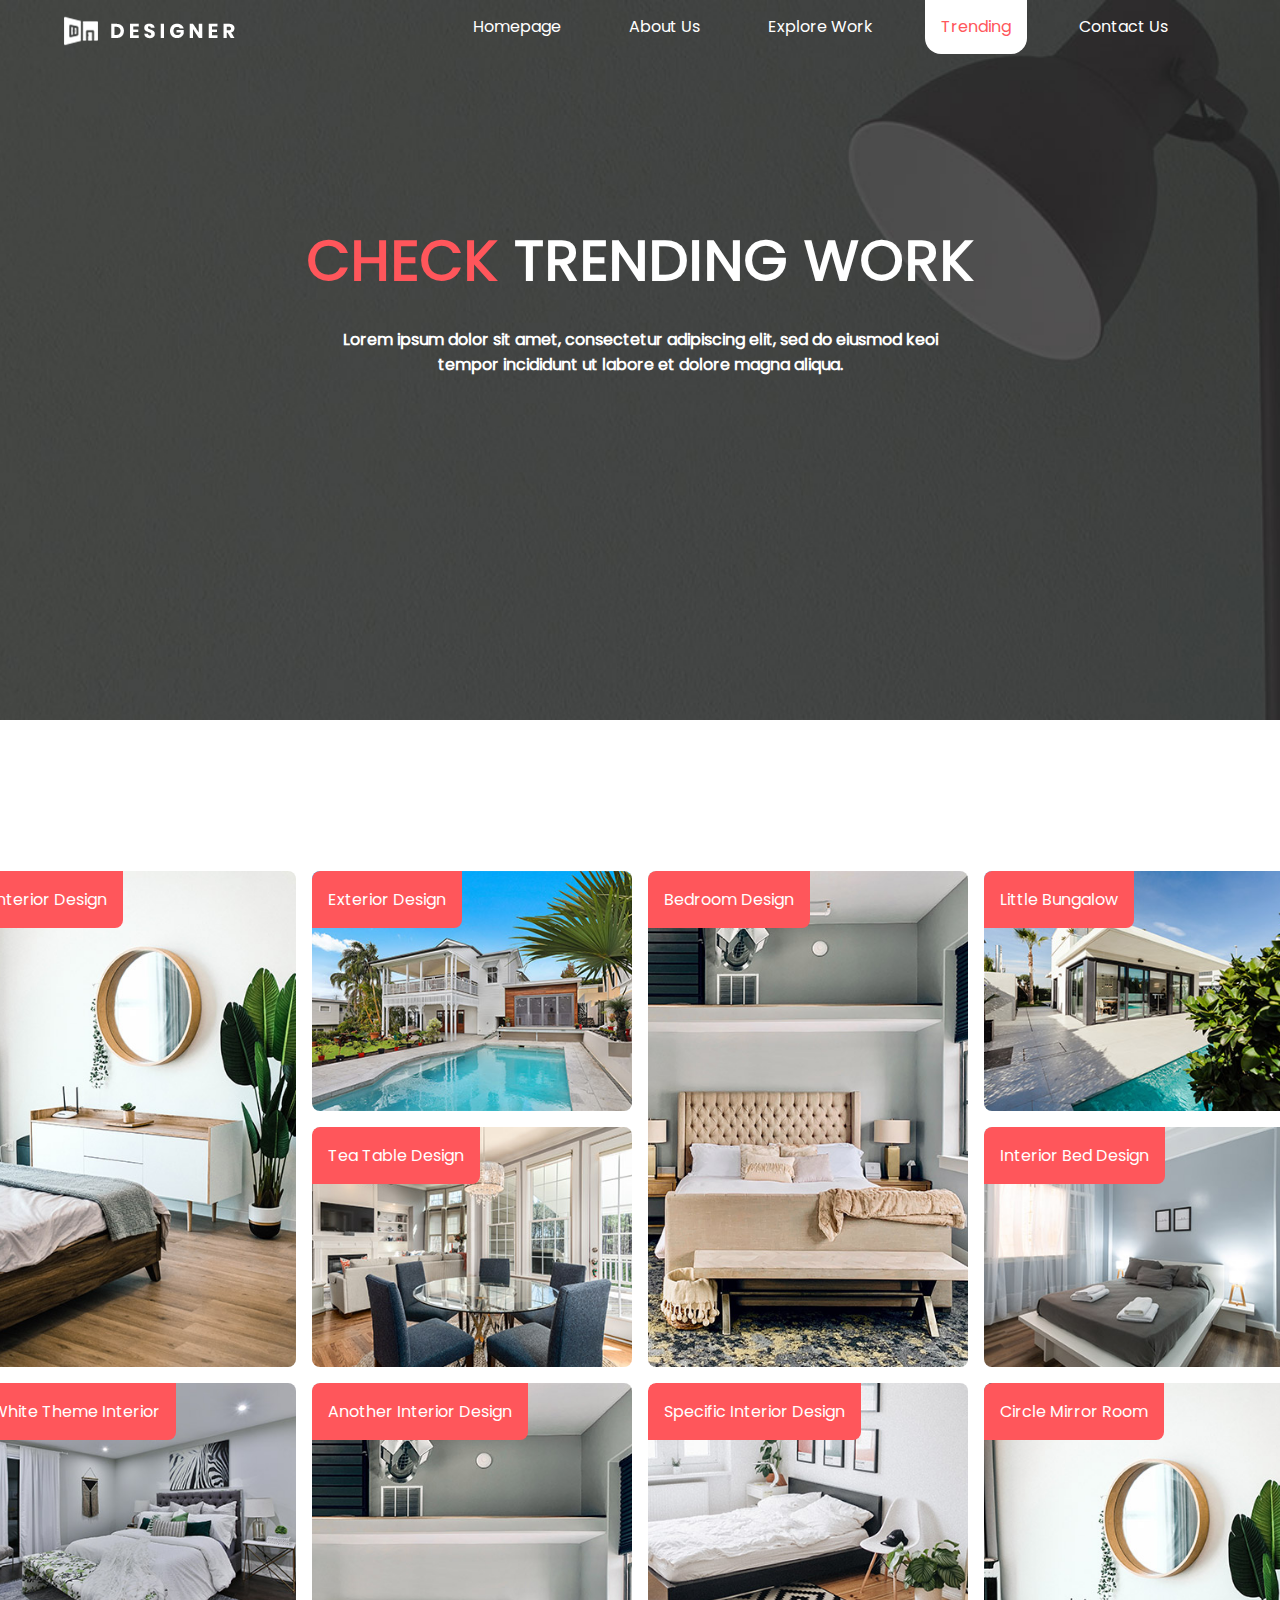
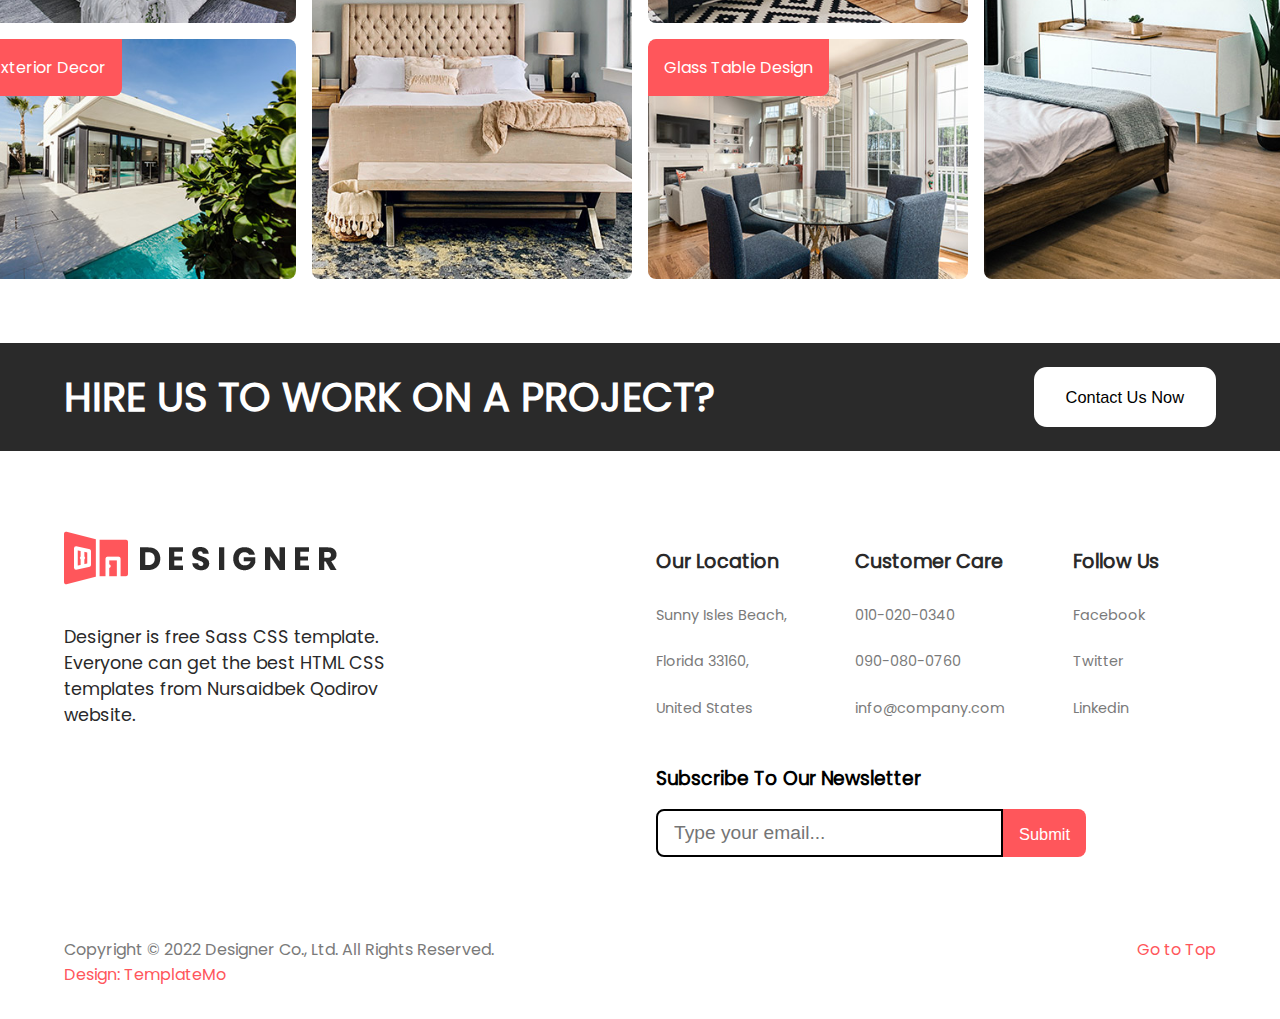
<file: trending.html>
<!DOCTYPE html>
<html lang="en">
  <head>
    <meta charset="UTF-8" />
    <meta http-equiv="X-UA-Compatible" content="IE=edge" />
    <meta name="viewport" content="width=device-width, initial-scale=1.0" />

    <!-- Font Awesome -->
    <link
      rel="stylesheet"
      href="https://cdnjs.cloudflare.com/ajax/libs/font-awesome/6.4.2/css/all.min.css"
      integrity="sha512-z3gLpd7yknf1YoNbCzqRKc4qyor8gaKU1qmn+CShxbuBusANI9QpRohGBreCFkKxLhei6S9CQXFEbbKuqLg0DA=="
      crossorigin="anonymous"
      referrerpolicy="no-referrer"
    />
    <!-- CSS link -->
    <link rel="stylesheet" href="./assets/sass/style.css" />
    <title>Designer | Sass Template</title>
  </head>
  <body>
    <main class="trending">
      <!-- Header section start -->
      <div class="header header">
        <!-- Navbar section start -->
        <nav class="nav">
          <div class="container">
            <div class="logo">
              <img
                src="./assets/images/white-logo.png"
                alt="Logo"
                class="logo-img"
              />
            </div>
            <div class="nav-list">
              <a href="./index.html" class="nav-list-link">Homepage</a>
              <a href="./about.html" class="nav-list-link">About Us</a>
              <a href="./explore.html" class="nav-list-link">Explore Work</a>
              <a href="./trending.html" class="nav-list-link active"
                >Trending</a
              >
              <a href="./contact.html" class="nav-list-link">Contact Us</a>
            </div>
            <div class="burger">
              <i class="fa-solid fa-bars"></i>
            </div>
          </div>
        </nav>
        <!-- Navbar section end -->
        <!-- Home section start -->
        <section class="home">
          <div class="page-start">
            <h1 class="page-title"><span>CHECK</span> TRENDING WORK</h1>
            <p class="page-secondary-text">
              Lorem ipsum dolor sit amet, consectetur adipiscing elit, sed do
              eiusmod keoi tempor incididunt ut labore et dolore magna aliqua.
            </p>
          </div>
        </section>
        <!-- Home section end -->
      </div>
      <!-- Header section end -->
      <!-- Main content and trending section -->
      <section class="trending container">
        <div class="main-content">
          <div class="row">
            <div class="item">
              <p class="text">Interior Design</p>
              <img
                src="./assets/images/trending-item-01.jpg"
                alt="Trending 1"
              />
              <div class="link">
                <a href="./explore.html">Minimal Design Interior</a>
                <i class="fa-solid fa-arrow-right"></i>
              </div>
            </div>
            <div class="items">
              <div class="small-item">
                <p class="text">Exterior Design</p>
                <img
                  src="./assets/images/trending-item-03.jpg"
                  alt="Trending 3"
                />
                <div class="link">
                  <a href="./explore.html">Minimal Design Exterior</a>
                  <i class="fa-solid fa-arrow-right"></i>
                </div>
              </div>
              <div class="small-item">
                <p class="text">Tea Table Design</p>
                <img
                  src="./assets/images/trending-item-05.jpg"
                  alt="Trending 5"
                />
                <div class="link">
                  <a href="./explore.html">Tea Table Interior</a>
                  <i class="fa-solid fa-arrow-right"></i>
                </div>
              </div>
            </div>
            <div class="item">
              <p class="text">Bedroom Design</p>
              <img
                src="./assets/images/trending-item-02.jpg"
                alt="Trending 2"
              />
              <div class="link">
                <a href="./explore.html">Bedroom Design Interior</a>
                <i class="fa-solid fa-arrow-right"></i>
              </div>
            </div>
            <div class="items">
              <div class="small-item">
                <p class="text">Little Bungalow</p>
                <img
                  src="./assets/images/trending-item-04.jpg"
                  alt="Trending 4"
                />
                <div class="link">
                  <a href="./explore.html">Minimal Bungalow Interior</a>
                  <i class="fa-solid fa-arrow-right"></i>
                </div>
              </div>
              <div class="small-item">
                <p class="text">Interior Bed Design</p>
                <img
                  src="./assets/images/trending-item-06.jpg"
                  alt="Trending 5"
                />
                <div class="link">
                  <a href="./explore.html">Minimal Bedroom Interior</a>
                  <i class="fa-solid fa-arrow-right"></i>
                </div>
              </div>
            </div>
          </div>
          <div class="row">
            <div class="items">
              <div class="small-item">
                <p class="text">White Theme Interior</p>
                <img
                  src="./assets/images/trending-item-07.jpg"
                  alt="Trending 7"
                />
                <div class="link">
                  <a href="./explore.html">White Theme Bedroom</a>
                  <i class="fa-solid fa-arrow-right"></i>
                </div>
              </div>
              <div class="small-item">
                <p class="text">Exterior Decor</p>
                <img
                  src="./assets/images/trending-item-04.jpg"
                  alt="Trending 4"
                />
                <div class="link">
                  <a href="./explore.html">Minimal Exterior Decor</a>
                  <i class="fa-solid fa-arrow-right"></i>
                </div>
              </div>
            </div>
            <div class="item">
              <p class="text">Another Interior Design</p>
              <img
                src="./assets/images/trending-item-02.jpg"
                alt="Trending 2"
              />
              <div class="link">
                <a href="./explore.html">Minimal Design Interior</a>
                <i class="fa-solid fa-arrow-right"></i>
              </div>
            </div>

            <div class="items">
              <div class="small-item">
                <p class="text">Specific Interior Design</p>
                <img
                  src="./assets/images/trending-item-08.jpg"
                  alt="Trending 8"
                />
                <div class="link">
                  <a href="./explore.html">Specific Design Interior</a>
                  <i class="fa-solid fa-arrow-right"></i>
                </div>
              </div>
              <div class="small-item">
                <p class="text">Glass Table Design</p>
                <img
                  src="./assets/images/trending-item-05.jpg"
                  alt="Trending 5"
                />
                <div class="link">
                  <a href="./explore.html">Glass Table Design</a>
                  <i class="fa-solid fa-arrow-right"></i>
                </div>
              </div>
            </div>
            <div class="item">
              <p class="text">Circle Mirror Room</p>
              <img
                src="./assets/images/trending-item-01.jpg"
                alt="Trending 2"
              />
              <div class="link">
                <a href="./explore.html">Circle Mirror Interior</a>
                <i class="fa-solid fa-arrow-right"></i>
              </div>
            </div>
          </div>
        </div>
      </section>
      <!-- //Main content and trending section -->
      <!-- Footer section start -->
      <div class="top_footer">
        <h1 class="title_foo">HIRE US TO WORK ON A PROJECT?</h1>
        <button class="btn"><a href="#">Contact Us Now</a></button>
      </div>
      <footer class="footer container">
        <div class="first-line">
          <div class="left-side">
            <div class="logo">
              <img src="./assets/images/footer-logo.png" alt="Logo" />
            </div>
            <p class="main-text">
              Designer is free Sass CSS template. Everyone can get the best HTML
              CSS templates from Nursaidbek Qodirov website.
            </p>
          </div>
          <div class="right-side">
            <ul class="foo-list">
              <li class="foo-list-item title">Our Location</li>
              <li class="foo-list-item">Sunny Isles Beach,</li>
              <li class="foo-list-item">Florida 33160,</li>
              <li class="foo-list-item">United States</li>
            </ul>
            <ul class="foo-list">
              <li class="foo-list-item title">Customer Care</li>
              <li class="foo-list-item">010-020-0340</li>
              <li class="foo-list-item">090-080-0760</li>
              <li class="foo-list-item">info@company.com</li>
            </ul>
            <ul class="foo-list">
              <li class="foo-list-item title">Follow Us</li>
              <li class="foo-list-item">
                <i class="fa-brands fa-facebook"></i> Facebook
              </li>
              <li class="foo-list-item">
                <i class="fa-brands fa-twitter"></i> Twitter
              </li>
              <li class="foo-list-item">
                <i class="fa-brands fa-linkedin"></i> Linkedin
              </li>
            </ul>
            <form class="form">
              <h3 class="form-title">Subscribe To Our Newsletter</h3>
              <div class="form-group">
                <input
                  type="email"
                  class="form-control"
                  placeholder="Type your email..."
                />
                <button class="form-btn">
                  <a href="#">Submit <i class="fa-solid fa-right-long"></i></a>
                </button>
              </div>
            </form>
          </div>
        </div>
        <div class="bottom-line">
          <div class="left-side">
            <p class="text">
              Copyright © 2022 Designer Co., Ltd. All Rights Reserved.
            </p>
            <p class="link">
              <a href="#">Design: TemplateMo</a>
            </p>
          </div>
          <div class="right-side">
            <p class="top-link">
              <a href="#">Go to Top <i class="fa-solid fa-up-long"></i></a>
            </p>
          </div>
        </div>
      </footer>
      <!-- Footer section end -->
    </main>
    <!-- Js link -->
    <script src="./assets/js/script.js"></script>
    <!-- End Js link -->
  </body>
</html>
</file>
<file: assets/sass/style.css>
* {
  margin: 0;
  padding: 0;
  box-sizing: border-box;
}

a {
  text-decoration: none;
}

.container {
  width: 90%;
  margin: 0 auto;
}

html,
body {
  scroll-behavior: smooth;
}

@font-face {
  font-family: "Poppins";
  src: url("/assets/font/Poppins-Regular.ttf");
}
html, body {
  font-family: "Poppins", sans-serif;
}

/*Header section styles*/
.header {
  background-image: url("/assets/images/banner-bg.jpg");
  background-repeat: no-repeat;
  background-size: cover;
  background-position: center;
  min-height: 100vh;
  position: relative;
  margin-bottom: 15vh;
}

/*//Header section styles*/
/*Homes section styles*/
.home .page-start {
  margin-top: 10%;
  text-align: center;
  color: #fff;
}
.home .page-secondary-text {
  padding: 0.5rem 0;
  font-weight: bold;
  font-size: 1.25rem;
}
.home .page-title {
  font-weight: 900;
  font-size: 3.5rem;
  padding-top: 0;
  padding-bottom: 1rem;
  letter-spacing: 1px;
}
.home .page-title span {
  color: #FF565B;
}
.home .white-btn {
  background-color: #fff;
  padding: 0.8rem 2rem;
  border-radius: 0.8rem;
  border: none;
  cursor: pointer;
  transition: all 0.4s ease-in-out;
}
.home .white-btn a {
  color: #FF565B;
  font-size: 1.025rem;
}
.home .white-btn:hover {
  background-color: #FF565B;
}
.home .white-btn:hover a {
  color: #fff;
}
.home .form {
  position: absolute;
  bottom: -15%;
  left: 5%;
  background-color: #fff;
  box-shadow: 0 0 4px rgba(0, 0, 0, 0.3);
  padding: 3rem;
  margin-top: 5rem;
  border-radius: 0.5rem;
}
.home .form .main-content {
  gap: 1rem;
  display: grid;
  grid-template-columns: repeat(4, 1fr);
  align-items: center;
  justify-content: space-around;
}
.home .form-label {
  padding: 1rem 0;
  display: block;
  font-weight: bold;
  font-size: 1.2rem;
}
.home .form-control {
  width: 100%;
  padding: 0.5rem 1rem;
  margin: 1rem;
  border: 1px solid rgb(230, 230, 230);
  border-radius: 0.5rem;
  margin: 1rem;
  margin-left: 0;
  font-size: 1.1rem;
}
.home .form-control:focus {
  border-color: #000137;
}
.home .form-control::-moz-placeholder {
  font-size: 1.1rem;
}
.home .form-control:-ms-input-placeholder {
  font-size: 1.1rem;
}
.home .form-control::placeholder {
  font-size: 1.1rem;
}
.home .form .btn {
  margin: 1rem 0;
  background-color: #FF565B;
  padding: 0.8rem 2rem;
  border-radius: 0.8rem;
  border: none;
  cursor: pointer;
  transition: all 0.4s ease-in-out;
  width: 100%;
  display: block;
}
.home .form .btn a {
  color: #fff;
  font-size: 1.025rem;
}
.home .form .btn:hover {
  background-color: #2A2A2A;
}
.home .form .btn:hover a {
  color: #fff;
}

/*//Homes section styles*/
/*Navbar section styles*/
.nav {
  min-height: 10vh;
  width: 100%;
  position: relative;
}
.nav .container {
  display: flex;
  align-items: center;
  justify-content: space-between;
}
.nav .logo {
  padding-top: 1rem;
}
.nav-list-link {
  color: #fff;
  margin-right: 2rem;
  padding: 1rem;
  transition: all 0.4s ease-in-out;
}
.nav-list-link:hover {
  color: #FF565B;
}
.nav-list-link.active {
  background-color: #fff;
  color: #FF565B;
  border-bottom-left-radius: 1rem;
  border-bottom-right-radius: 1rem;
}
.nav.active {
  background-color: #2A2A2A;
  position: fixed;
  left: 0;
  top: 0;
  z-index: 999;
  padding-top: 0.5rem;
}
.nav.active .nav-list-link {
  border-radius: 0.5rem;
  padding: 0.5rem;
}
.nav.active .logo {
  padding-top: 1rem;
}
.nav .burger {
  color: #000;
  position: fixed;
  top: 1rem;
  right: 1rem;
  font-size: 1.2rem;
  padding: 0.5rem 1rem;
  background-color: #fff;
  border-radius: 0.5rem;
  cursor: pointer;
  display: none;
}

/*//Navbar section styles*/
/*Work section styles*/
.work {
  margin-top: 15rem;
}
.work .section-start {
  padding: 1rem 0;
}
.work .section-title {
  font-size: 2.2rem;
  line-height: 3rem;
}
.work .section-text {
  color: #FF565B;
  padding-left: 6.5rem;
  font-weight: bold;
  font-size: 2rem;
  position: relative;
}
.work .section-text span {
  color: #000;
}
.work .section-text::before {
  content: " ";
  position: absolute;
  top: 1.5rem;
  left: 0;
  width: 6.25rem;
  height: 3px;
  background-color: #FF565B;
}
.work .content {
  display: grid;
  grid-template-columns: repeat(2, 1fr);
  gap: 2rem;
}
.work .content-img img {
  border-radius: 1rem;
  width: 95%;
  height: 55%;
  -o-object-fit: cover;
     object-fit: cover;
}
.work .content-text .title {
  padding-bottom: 1rem;
  margin: 1rem;
  margin-top: 0;
  border-bottom: 1px solid #e4e4e4;
}
.work .content-text .text {
  color: #7A7A7A;
  padding: 1rem;
}
.work .content-text .text i {
  margin-right: 0.2rem;
  font-weight: bold;
}
.work .content-text .text span {
  color: #2A2A2A;
  font-weight: bold;
}
.work .content-text .title-icon {
  font-weight: bold;
  font-size: 1.2rem;
  padding: 1rem;
  color: #2A2A2A;
  transition: all 0.4s ease-in-out;
}
.work .content-text .title-icon:hover {
  color: #FF565B;
}
.work .content-text .par {
  display: grid;
  grid-template-columns: repeat(2, 1fr);
}
.work .content-text .par-2 {
  display: flex;
  justify-content: space-between;
  align-items: center;
}

/*//Work section styles*/
/*Whatstrending section styles*/
.whatstrending {
  margin-top: 15rem;
  padding: 1rem 0;
}
.whatstrending .section-start {
  padding: 1rem 0;
}
.whatstrending .section-title {
  font-size: 2.2rem;
  line-height: 3rem;
}
.whatstrending .section-text {
  color: #FF565B;
  padding-left: 6.5rem;
  font-weight: bold;
  font-size: 2rem;
  position: relative;
}
.whatstrending .section-text span {
  color: #000;
}
.whatstrending .section-text::before {
  content: " ";
  position: absolute;
  top: 1.5rem;
  left: 0;
  width: 6.25rem;
  height: 3px;
  background-color: #FF565B;
}
.whatstrending .main-text {
  color: #7A7A7A;
  padding: 1rem 0;
}
.whatstrending .content {
  margin: 4rem;
  margin-right: 0;
  display: grid;
  grid-template-columns: repeat(2, 1fr);
  gap: 1rem;
}
.whatstrending .content-text {
  width: 80%;
}
.whatstrending .content-img {
  display: flex;
  align-items: center;
  height: 20rem;
}
.whatstrending .content-img .second-img {
  height: 100%;
  width: 50%;
  background-image: url("/assets/images/whats-trending-right-image.png");
  background-position: left;
  background-size: cover;
  background-repeat: no-repeat;
}
.whatstrending .content-img .main-img {
  border-radius: 0.5rem;
  width: 50%;
  height: 140%;
  position: relative;
  background-image: url("/assets/images/whats-trending-item-image.jpg");
  background-size: cover;
  background-repeat: no-repeat;
  background-position: center;
  cursor: pointer;
}
.whatstrending .content-img .main-img:hover .descr {
  opacity: 1;
}
.whatstrending .descr {
  width: 100%;
  height: 100%;
  position: absolute;
  top: 0;
  left: 0;
  padding: 1rem;
  background-color: #FF565B;
  display: flex;
  flex-direction: column;
  align-items: center;
  justify-content: center;
  color: #fff;
  opacity: 0;
  transition: all 0.4s ease-in-out;
  border-radius: 0.5rem;
}
.whatstrending .btn {
  margin: 1rem 0;
  background-color: #FF565B;
  padding: 0.8rem 2rem;
  border-radius: 0.8rem;
  border: none;
  cursor: pointer;
  transition: all 0.4s ease-in-out;
}
.whatstrending .btn a {
  color: #fff;
  font-size: 1.025rem;
}
.whatstrending .btn:hover {
  background-color: #2A2A2A;
}
.whatstrending .btn:hover a {
  color: #fff;
}

/*Whatstrending section styles*/
/*Contact section styles*/
.contact {
  background-image: url("/assets/images/contact-us-bg.jpg");
  background-repeat: no-repeat;
  background-size: cover;
  background-position: center;
  padding: 4rem 1rem;
}
.contact .section-start {
  padding: 1rem 0;
}
.contact .section-title {
  font-size: 2.2rem;
  line-height: 3rem;
}
.contact .section-text {
  color: #FF565B;
  padding-left: 6.5rem;
  font-weight: bold;
  font-size: 2rem;
  position: relative;
}
.contact .section-text span {
  color: #000;
}
.contact .section-text::before {
  content: " ";
  position: absolute;
  top: 1.5rem;
  left: 0;
  width: 6.25rem;
  height: 3px;
  background-color: #FF565B;
}
.contact .content {
  padding: 3rem;
  background-color: #fff;
  display: grid;
  grid-template-columns: repeat(2, 1fr);
  border-radius: 0.5rem;
  align-items: center;
}
.contact .content-text {
  margin-right: 1rem;
}
.contact .form-group {
  display: flex;
  align-items: center;
}
.contact .form-control {
  width: 100%;
  padding: 0.5rem 1rem;
  margin: 1rem;
  border: 1px solid rgb(230, 230, 230);
  border-radius: 0.5rem;
  margin: 1rem;
  margin-left: 0;
}
.contact .form-control:focus {
  border-color: #000137;
}
.contact .form-btn {
  margin: 1rem 0;
  background-color: #FF565B;
  padding: 0.8rem 2rem;
  border-radius: 0.8rem;
  border: none;
  cursor: pointer;
  transition: all 0.4s ease-in-out;
  width: 100%;
  display: block;
}
.contact .form-btn a {
  color: #fff;
  font-size: 1.025rem;
}
.contact .form-btn:hover {
  background-color: #2A2A2A;
}
.contact .form-btn:hover a {
  color: #fff;
}

/*//Contact section styles*/
/*Footer styles*/
.footer {
  position: relative;
  padding-top: 4rem;
  padding-bottom: 4rem;
}
.footer .first-line {
  display: grid;
  grid-template-columns: repeat(2, 1fr);
  justify-content: space-between;
  padding-bottom: 5rem;
}
.footer .bottom-line {
  position: absolute;
  display: flex;
  justify-content: space-between;
  padding-bottom: 2rem;
  width: 100%;
}
.footer .bottom-line .text {
  color: #7A7A7A;
}
.footer .bottom-line a {
  color: #FF565B;
}
.footer .logo {
  padding: auto;
  padding-top: 1rem;
  padding-bottom: 2rem;
}
.footer .main-text {
  width: 65%;
  font-size: 1.1rem;
  color: #2A2A2A;
}
.footer .form {
  margin: auto;
  margin-left: 1rem;
}
.footer .form-title {
  margin-bottom: 1rem;
}
.footer .form-control {
  border: 2px solid #000;
  padding: 1rem;
  padding-right: 5rem;
  transition: all 0.4s ease-in-out;
  border-top-left-radius: 0.5rem;
  border-bottom-left-radius: 0.5rem;
  font-size: 1.2rem;
  height: 3rem;
}
.footer .form-control:focus {
  outline: none;
  border-color: #FF565B;
}
.footer .form-btn {
  background-color: #FF565B;
  padding: 0.8rem 2rem;
  border-radius: 0.8rem;
  border: none;
  cursor: pointer;
  transition: all 0.4s ease-in-out;
  border-radius: 0;
  height: 3rem;
  padding: 1rem;
  border-top-right-radius: 0.5rem;
  border-bottom-right-radius: 0.5rem;
}
.footer .form-btn a {
  color: #fff;
  font-size: 1.025rem;
}
.footer .form-btn:hover {
  background-color: #2A2A2A;
}
.footer .form-btn:hover a {
  color: #fff;
}
.footer .form-group {
  display: flex;
  align-items: center;
  justify-content: start;
}

.foo-list {
  display: inline-block;
  margin: 1rem;
  margin-right: 3rem;
  margin-bottom: 0;
  padding-bottom: 2rem;
}
.foo-list-item {
  list-style: none;
  padding: 0.8rem 0;
  font-size: 0.9rem;
  color: #7A7A7A;
}
.foo-list-item.title {
  padding: 1rem 0;
  font-weight: bold;
  font-size: 1.2rem;
  color: #2A2A2A;
}
.foo-list-item i {
  font-weight: bold;
}

.top_footer {
  background: #2A2A2A;
  padding: 1.5rem 4rem;
  display: flex;
  justify-content: space-between;
  color: #fff;
  margin-top: 2rem;
}
.top_footer h1 {
  font-size: 2.5rem;
}
.top_footer .btn {
  background-color: #fff;
  padding: 0.8rem 2rem;
  border-radius: 0.8rem;
  border: none;
  cursor: pointer;
  transition: all 0.4s ease-in-out;
}
.top_footer .btn a {
  color: #000;
  font-size: 1.025rem;
}
.top_footer .btn:hover {
  background-color: #FF565B;
}
.top_footer .btn:hover a {
  color: #fff;
}

/*//Footer styles*/
/*Interior design styles*/
.interior {
  display: grid;
  grid-template-columns: repeat(2, 1fr);
  gap: 5rem;
}
.interior .section-start {
  padding: 1rem 0;
}
.interior .section-title {
  font-size: 2.2rem;
  line-height: 3rem;
}
.interior .section-text {
  color: #FF565B;
  padding-left: 6.5rem;
  font-weight: bold;
  font-size: 2rem;
  position: relative;
}
.interior .section-text span {
  color: #000;
}
.interior .section-text::before {
  content: " ";
  position: absolute;
  top: 1.5rem;
  left: 0;
  width: 6.25rem;
  height: 3px;
  background-color: #FF565B;
}
.interior .main-text {
  padding-top: 1rem;
  color: #7A7A7A;
  padding-bottom: 1rem;
  line-height: 1.5rem;
}
.interior .img-design img {
  width: 90%;
  border-radius: 0.5rem;
}
.interior .title {
  padding: 1rem 0;
}
.interior .dropdown-item {
  display: flex;
  justify-content: space-between;
  align-items: center;
  margin: 0.5rem 0;
  cursor: pointer;
}

/*//Interior design styles*/
.testimonials {
  padding: 0;
  padding-top: 4rem;
  padding-bottom: 2rem;
}
.testimonials .items {
  padding: 1.5rem 1rem;
  width: 95%;
  margin: 0 auto;
  height: 100%;
  background-image: url("/assets/images/testimonial-bg.png");
  background-position: right;
  background-repeat: no-repeat;
  background-size: 50%;
  display: grid;
  grid-template-columns: repeat(3, 1fr);
  gap: 1rem;
}
.testimonials .item {
  position: relative;
  padding: 3rem;
  margin-right: 1rem;
  background-color: #fff;
  box-shadow: 0 0 10px rgba(0, 0, 0, 0.15);
  border-radius: 0.5rem 0.5rem 0 0.5rem;
  z-index: 2;
}
.testimonials .item::before {
  content: "";
  position: absolute;
  right: -10px;
  bottom: -5px;
  width: 10px;
  height: 100%;
  border-top-right-radius: 7.5px;
  border-bottom-right-radius: 7.5px;
  z-index: -2;
  background-color: #f6c5c6;
}
.testimonials .item::after {
  content: "";
  position: absolute;
  right: -10px;
  bottom: -10px;
  width: 100%;
  height: 10px;
  border-bottom-left-radius: 7.5px;
  border-bottom-right-radius: 7.5px;
  z-index: -2;
  background-color: #f6c5c6;
}
.testimonials .item .name {
  padding: 0.5rem 0;
  font-size: 1.2rem;
}
.testimonials .item .pro {
  color: #7A7A7A;
  padding-bottom: 0.5rem;
}
.testimonials .item .icons {
  padding-bottom: 0.5rem;
}
.testimonials .item i {
  color: #FF565B;
}
.testimonials .item .main-text {
  color: #7A7A7A;
  padding-top: 1rem;
  padding-right: 4rem;
}
.testimonials .item .message {
  position: absolute;
  top: -1rem;
  left: 1rem;
  font-size: 3rem;
}

/*About Page styles*/
.about .page-secondary-text {
  width: 50%;
  margin: 0 auto;
  font-size: 1rem;
}
.about .header {
  background-image: url("/assets/images/page-banner-bg.jpg");
  min-height: 80vh;
}
.about .about_form {
  background: none;
  box-shadow: 0 0 0 transparent;
}
.about .about_form .main-content {
  display: grid;
  justify-content: center;
  grid-template-columns: repeat(3, 1fr);
  gap: 0.2rem;
}
.about .about_form .form-group {
  border-radius: 0.5rem;
  padding: 3rem;
  margin: 0 1rem;
  text-align: center;
  background-color: #fff;
  box-shadow: 0 0 4px rgba(0, 0, 0, 0.3);
}
.about .about_form .icon {
  color: #FF565B;
  font-size: 2rem;
  margin-bottom: 0.5rem;
}

/*//About Page styles*/
/*Explore Page styles*/
.explore .page-secondary-text {
  width: 50%;
  margin: 0 auto;
  font-size: 1rem;
  font-weight: light;
}
.explore .header {
  background-image: url("/assets/images/page-banner-bg.jpg");
  min-height: 80vh;
}
.explore .main-heading {
  text-align: center;
  padding: 1rem 0;
}
.explore .main-card {
  width: 100%;
  border-radius: 1rem;
  position: relative;
  height: 90vh;
  padding: 1rem;
}
.explore .main-card .img-card {
  border-radius: 1rem;
  width: 100%;
  height: 100%;
  -o-object-fit: cover;
     object-fit: cover;
  position: absolute;
  top: 0;
  left: 0;
  z-index: -2;
}
.explore .main-card .text-card {
  z-index: 2;
  background-color: rgba(250, 250, 250, 0.9647058824);
  display: grid;
  grid-template-columns: repeat(6, 1fr);
  padding: 1rem;
  text-align: center;
  border-radius: 0.5rem;
  position: absolute;
  width: 97.5%;
  bottom: 1rem;
}
.explore .main-card .text {
  color: #7A7A7A;
}
.explore .main-text {
  padding: 3rem 0;
}
.explore .main-text .text {
  padding-bottom: 2rem;
  color: #7A7A7A;
  line-height: 2rem;
  font-size: 0.9rem;
}
.explore .main-img {
  border-radius: 0.5rem;
  margin-bottom: 2rem;
}
.explore .bottom-content .title {
  padding-bottom: 1rem;
}
.explore .bottom-content .bigtext {
  color: #7A7A7A;
  padding-bottom: 1rem;
  margin-bottom: 4rem;
}
.explore .bottom-content .boxes {
  display: flex;
  align-items: center;
  justify-content: space-between;
  margin-bottom: 5rem;
}
.explore .bottom-content .box {
  display: flex;
  align-items: center;
  justify-content: space-between;
}
.explore .bottom-content .box:nth-child(2) {
  text-align: right;
}
.explore .bottom-content .box:nth-child(2) img {
  margin-left: 1rem;
}
.explore .box img {
  border-radius: 0.5rem;
  margin-right: 1rem;
}
.explore .box a {
  font-weight: bold;
  color: #2A2A2A;
  transition: all 0.4s ease-in-out;
}
.explore .box a:hover {
  color: #FF565B;
}
.explore .box .add {
  color: #7A7A7A;
}

/*//Explore Page styles*/
/*About Page styles*/
.trending .page-secondary-text {
  width: 50%;
  margin: 0 auto;
  font-size: 1rem;
}
.trending .header {
  background-image: url("/assets/images/page-banner-bg.jpg");
  min-height: 80vh;
}
.trending .main-content {
  padding: 1rem;
}
.trending .row {
  display: grid;
  grid-template-columns: repeat(4, 1fr);
  gap: 1rem;
  justify-content: center;
}
.trending .row .item {
  height: 31rem;
  margin-bottom: 1rem;
  position: relative;
  overflow: hidden;
  border-radius: 0.5rem;
  width: 20rem;
}
.trending .row .item:hover img {
  transform: scale(1.1);
}
.trending .row .item:hover .link {
  transform: translateY(0%);
}
.trending .row .small-item {
  position: relative;
  height: 15rem;
  width: 20rem;
  overflow: hidden;
  border-radius: 0.5rem;
  margin-bottom: 1rem;
}
.trending .row .small-item:hover img {
  transform: scale(1.1);
}
.trending .row .small-item:hover .link {
  transform: translateY(0%);
}
.trending .row img {
  width: 100%;
  height: 100%;
  -o-object-fit: cover;
     object-fit: cover;
  transition: all 0.4s ease-in-out;
}
.trending .row .text {
  position: absolute;
  z-index: 22;
  top: 0;
  left: 0;
  padding: 1rem;
  border-top-left-radius: 0.5rem;
  background-color: #FF565B;
  border-bottom-right-radius: 0.5rem;
  color: #fff;
}
.trending .row .link {
  position: absolute;
  bottom: 0;
  left: 0;
  background-color: #FF565B;
  padding: 1rem;
  width: 100%;
  color: #fff;
  display: flex;
  justify-content: space-between;
  align-items: center;
  transform: translateY(100%);
  transition: all 0.4s ease-in-out;
}
.trending .row .link a {
  color: #fff;
}

/*//About Page styles*/
/*Contact section styles*/
.contactsection .page-secondary-text {
  width: 50%;
  margin: 0 auto;
  font-size: 1rem;
}
.contactsection .header {
  background-image: url("/assets/images/page-banner-bg.jpg");
  min-height: 80vh;
}
.contactsection .content-text {
  display: grid;
  grid-template-columns: repeat(2, 1fr);
  width: 100%;
  margin: 4rem 0;
  padding: 2rem;
  box-shadow: 0 0 10px rgba(0, 0, 0, 0.3);
}
.contactsection .content-text .link {
  padding: 1rem;
  margin: 1rem 0;
  height: 30%;
  background-color: #FF565B;
  font-weight: bold;
  border-radius: 0.5rem;
  display: flex;
  flex-direction: column;
  align-items: center;
  justify-content: center;
  color: #fff;
}
.contactsection .content-text .link i {
  font-size: 2rem;
}
.contactsection .content-text .form-control {
  padding: 1rem;
  width: 45%;
  margin: 0;
  margin-bottom: 1rem;
  margin-right: 1rem;
  border-radius: 0.5rem;
  border: 1px solid #9A9A9A;
}
.contactsection .content-text .form-btn {
  background-color: #FF565B;
  padding: 0.8rem 2rem;
  border-radius: 0.8rem;
  border: none;
  cursor: pointer;
  transition: all 0.4s ease-in-out;
  width: 93%;
}
.contactsection .content-text .form-btn a {
  color: #fff;
  font-size: 1.025rem;
}
.contactsection .content-text .form-btn:hover {
  background-color: #2A2A2A;
}
.contactsection .content-text .form-btn:hover a {
  color: #fff;
}
.contactsection .text {
  margin-right: 1rem;
}
.contactsection .textarea {
  padding: 1rem;
  width: 93%;
  margin: 0;
  margin-bottom: 1rem;
  margin-right: 1rem;
  border-radius: 0.5rem;
  border: 1px solid #9A9A9A;
}
.contactsection .section-start {
  padding: 1rem 0;
}
.contactsection .section-title {
  font-size: 2.2rem;
  line-height: 3rem;
}
.contactsection .section-text {
  color: #FF565B;
  padding-left: 6.5rem;
  font-weight: bold;
  font-size: 2rem;
  position: relative;
}
.contactsection .section-text span {
  color: #000;
}
.contactsection .section-text::before {
  content: " ";
  position: absolute;
  top: 1.5rem;
  left: 0;
  width: 6.25rem;
  height: 3px;
  background-color: #FF565B;
}

/*//Contact section styles*/
@media only screen and (max-width: 1024px) {
  .container {
    width: 95%;
  }
  .nav-list-link {
    margin-right: 0;
    padding: 1rem 0.5rem;
    border-bottom: 1px solid #000;
  }
  .nav.active .nav-list-link {
    padding: 1rem 0.5rem;
  }
  .home .form {
    padding: 0;
    position: relative;
    left: 0;
    padding: 1rem;
  }
  .home .form .main-content {
    display: block;
  }
  .work {
    margin-top: 1rem;
  }
}
@media only screen and (max-width: 900px) {
  .nav {
    padding-bottom: 1rem;
  }
  .nav .burger {
    display: block;
  }
  .nav .container {
    display: block;
  }
  .nav-list {
    background-color: #000;
    border-radius: 0.5rem;
    position: absolute;
    top: 12vh;
    left: 1rem;
    width: 95%;
    transform: translateX(-200%);
    opacity: 0;
    transition: all 0.5s ease-in;
  }
  .nav-list.active {
    opacity: 1;
    transform: translateX(0%);
  }
  .nav-list-link {
    display: block;
    color: #fff;
  }
  .nav-list-link.active {
    color: #FF565B;
    border-radius: 0.5rem;
    background-color: transparent;
  }
  .work {
    padding: 0 1rem;
  }
  .work .content {
    display: block;
  }
  .work .content-img img {
    width: 100%;
    height: 50%;
  }
  .whatstrending {
    margin-top: 1rem;
  }
  .whatstrending .content {
    display: block;
  }
  .whatstrending .content-img {
    display: none;
  }
  .contact {
    padding: 1rem;
  }
  .contact .content {
    display: block;
    padding: 1rem;
  }
  .contact frame {
    width: 100%;
  }
  .footer {
    padding: 4rem 2rem;
  }
  .footer .first-line {
    display: block;
  }
  .footer .bottom-line {
    display: block;
  }
  .about .about_form .form-group {
    margin: 1rem 0;
  }
  .interior {
    display: block;
  }
  .interior img {
    height: 50%;
    width: 100%;
  }
  .testimonials .items {
    display: block;
    background-size: cover;
  }
  .testimonials .items .item {
    margin: 3rem 0;
  }
  .top_footer {
    display: block;
    padding: 1rem;
  }
  .explore .main-card .text-card {
    display: block;
    text-align: left;
    width: 90%;
  }
  .explore .main-img {
    width: 100%;
  }
  .explore .bottom-content .boxes {
    display: block;
  }
  .trending .row {
    display: block;
  }
  .contactsection .page-secondary-text {
    width: 100%;
  }
  .contactsection .content-text {
    display: block;
  }
  .contactsection .content-text .form-control {
    width: 100%;
  }
}
@media only screen and (max-width: 600px) {
  .footer {
    padding: 0;
  }
  .footer .form {
    margin-left: 0;
  }
  .footer .form-control {
    padding: 1rem;
  }
  .footer .form-btn {
    padding: 0.5rem;
  }
}/*# sourceMappingURL=style.css.map */
</file>
